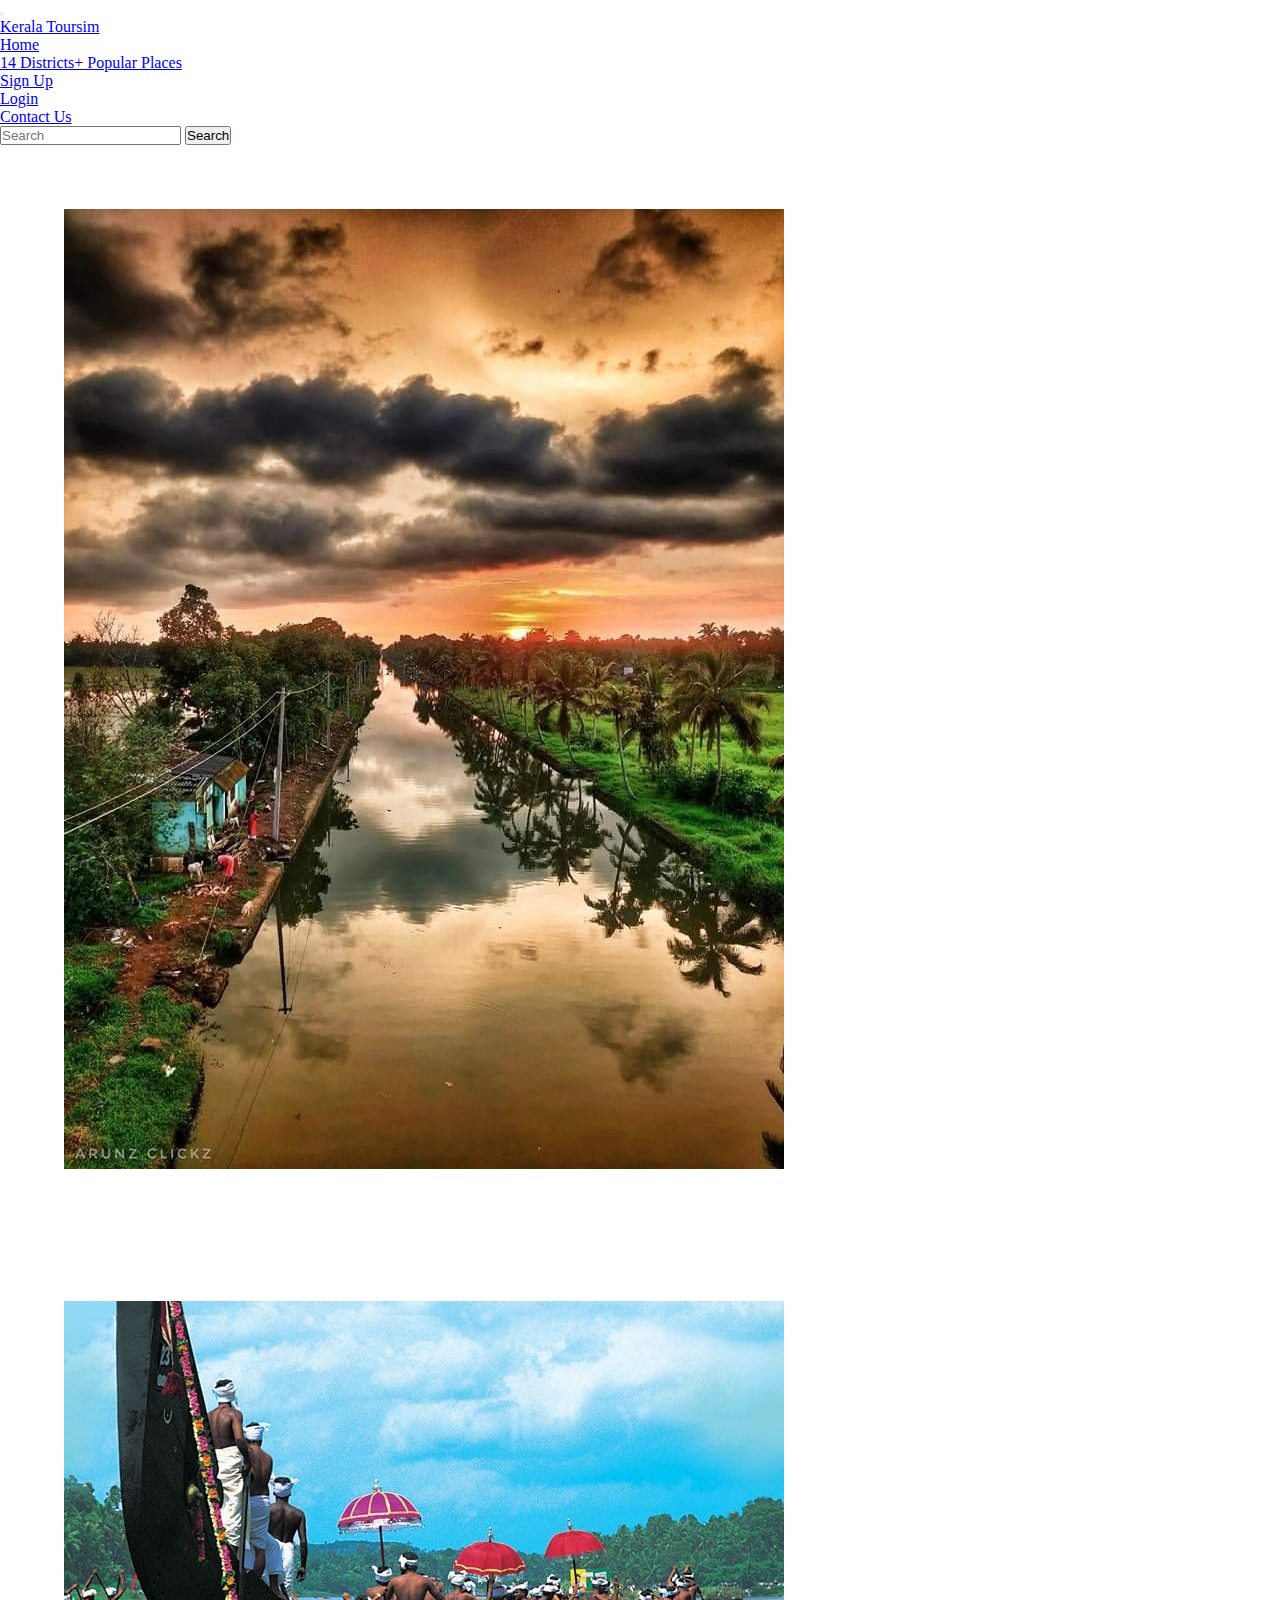
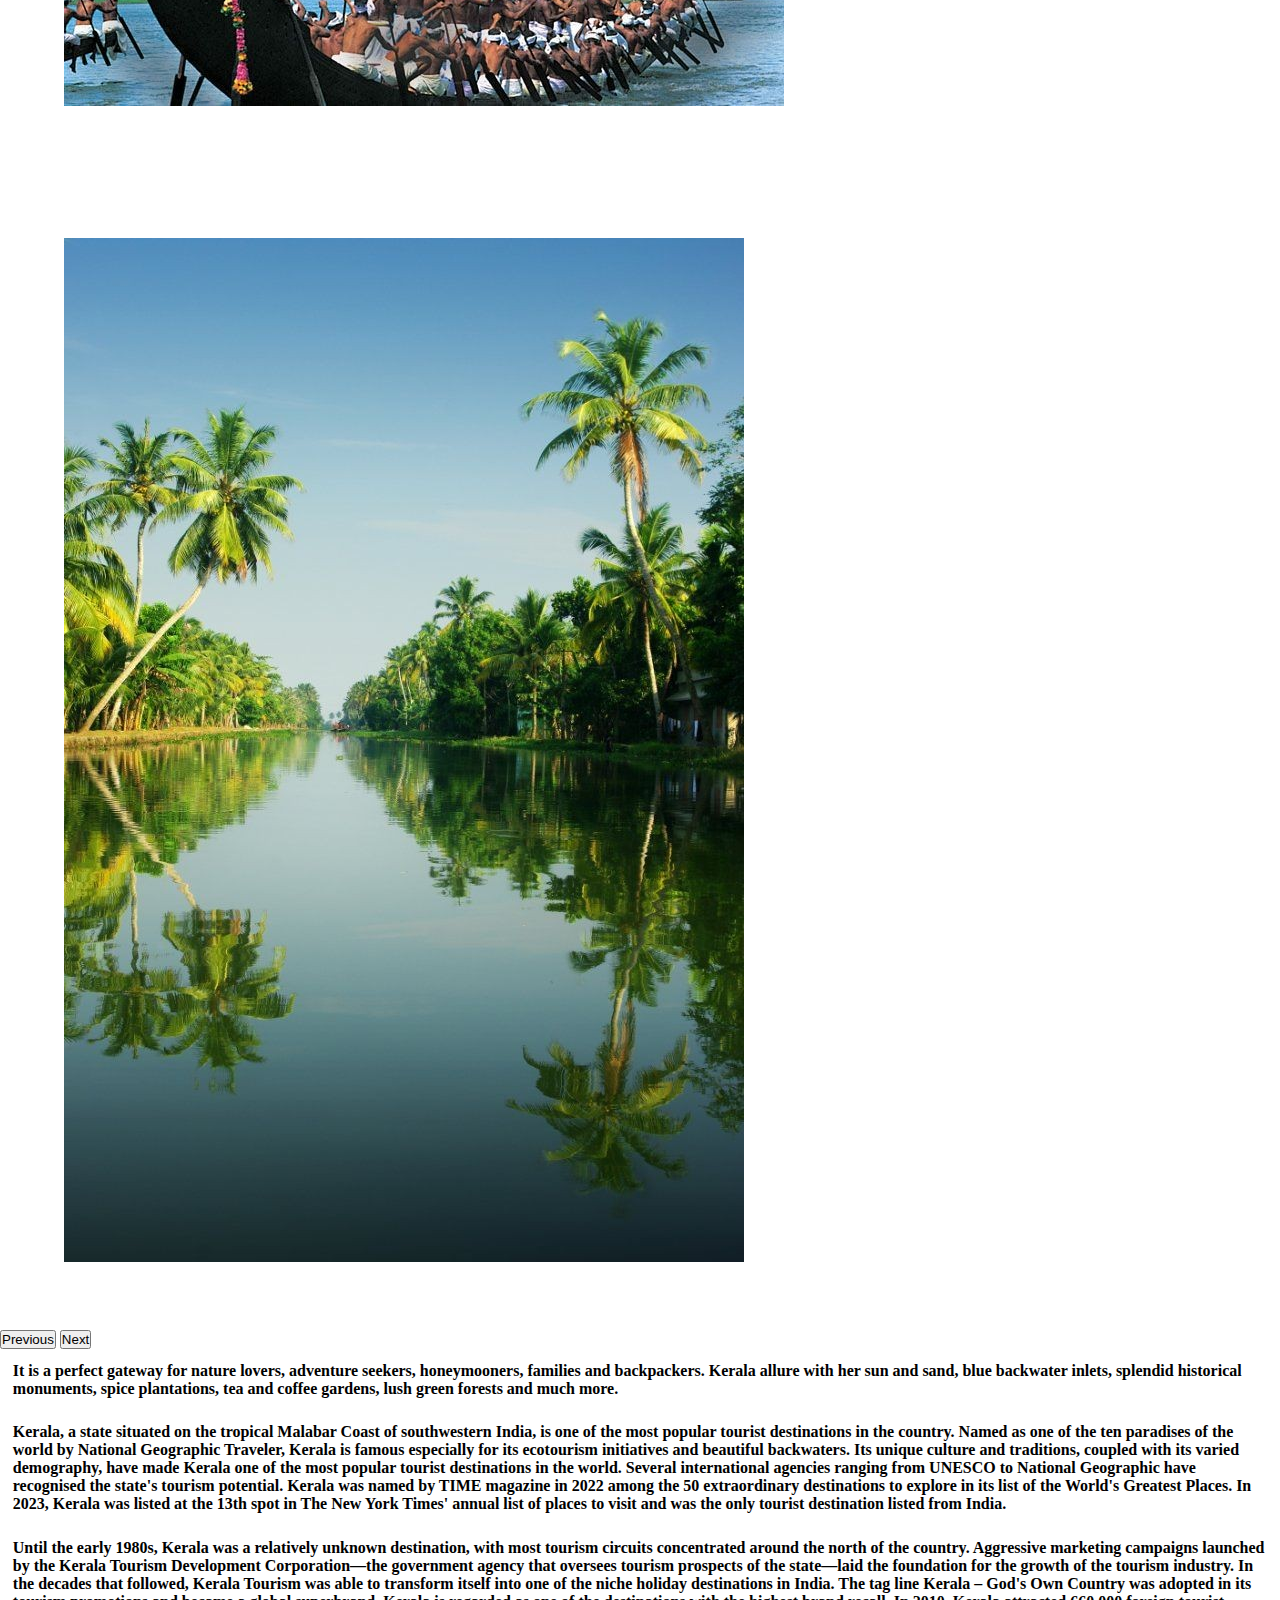
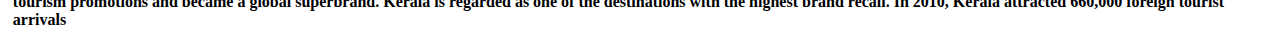
<file: index.html>
<!DOCTYPE html>
<html lang="en">
<head>
    <link rel="stylesheet" href="./style.css">
    <meta charset="UTF-8">
    <meta name="viewport" content="width=device-width, initial-scale=1.0">
    <title>Kerala Tourist Website</title>
    <link href="https://cdn.jsdelivr.net/npm/bootstrap@5.0.2/dist/css/bootstrap.min.css" rel="stylesheet" integrity="sha384-EVSTQN3/azprG1Anm3QDgpJLIm9Nao0Yz1ztcQTwFspd3yD65VohhpuuCOmLASjC" crossorigin="anonymous">

</head>
<body>
    <!-- navbar -->

    <nav class="navbar navbar-expand-lg navbar-light bg-dark navbar-dark">
      <div class="container-fluid">
        <button class="navbar-toggler" type="button" data-bs-toggle="collapse" data-bs-target="#navbarTogglerDemo01" aria-controls="navbarTogglerDemo01" aria-expanded="false" aria-label="Toggle navigation">
          <span class="navbar-toggler-icon"></span>
        </button>
        <div class="collapse navbar-collapse" id="navbarTogglerDemo01">
          <a class="navbar-brand" href="#">Kerala Toursim</a>
          <ul class="navbar-nav me-auto mb-2 mb-lg-0">
            <li class="nav-item">
              <a class="nav-link active" aria-current="page" href="index.html">Home</a>
            </li>
            <li class="nav-item">
              <a class="nav-link" href="places.html">14 Districts+ Popular Places</a>
            </li>
            <li class="nav-item">
              <a class="nav-link" href="sign.html">Sign Up</a>
            </li>
            <li class="nav-item">
              <a class="nav-link" href="login.html">Login</a>
            </li>
            <li class="nav-item">
              <a class="nav-link " href="contact.html">Contact Us</a>
            </li>
          </ul>
          <form class="d-flex">
            <input class="form-control me-2" type="search" placeholder="Search" aria-label="Search">
            <button class="btn btn-outline-success" type="submit">Search</button>
          </form>
        </div>
      </div>
    </nav>
  
     <!-- navbar ending        -->

  <!-- carousel -->
  <div id="carouselExampleInterval" class="carousel slide" data-bs-ride="carousel">
    <div class="carousel-inner">
      <div class="carousel-item active" data-bs-interval="10000">
        <img src="images/bimg.jpg" alt="...">
      </div>
      <div class="carousel-item" data-bs-interval="2000">
        <img src="images/baimg.jpg" class="d-block w-100" alt="...">
      </div>
      <div class="carousel-item">
        <img src="images/bacimg.jpg" class="d-block w-100" alt="...">
      </div>
    </div>
    <button class="carousel-control-prev" type="button" data-bs-target="#carouselExampleInterval" data-bs-slide="prev">
      <span class="carousel-control-prev-icon" aria-hidden="true"></span>
      <span class="visually-hidden">Previous</span>
    </button>
    <button class="carousel-control-next" type="button" data-bs-target="#carouselExampleInterval" data-bs-slide="next">
      <span class="carousel-control-next-icon" aria-hidden="true"></span>
      <span class="visually-hidden">Next</span>
    </button>
  </div>
  <h4>It is a perfect gateway for nature lovers, adventure seekers, honeymooners, families and backpackers. Kerala allure with her sun and sand, blue backwater inlets, splendid historical monuments, spice plantations, tea and coffee gardens, lush green forests and much more.</h4>
   <h4> Kerala, a state situated on the tropical Malabar Coast of southwestern India, is one of the most popular tourist destinations in the country. Named as one of the ten paradises of the world by National Geographic Traveler, Kerala is famous especially for its ecotourism initiatives and beautiful backwaters. Its unique culture and traditions, coupled with its varied demography, have made Kerala one of the most popular tourist destinations in the world. Several international agencies ranging from UNESCO to National Geographic have recognised the state's tourism potential. Kerala was named by TIME magazine in 2022 among the 50 extraordinary destinations to explore in its list of the World's Greatest Places. In 2023, Kerala was listed at the 13th spot in The New York Times' annual list of places to visit and was the only tourist destination listed from India.</h4>
    <h4>Until the early 1980s, Kerala was a relatively unknown destination, with most tourism circuits concentrated around the north of the country. Aggressive marketing campaigns launched by the Kerala Tourism Development Corporation—the government agency that oversees tourism prospects of the state—laid the foundation for the growth of the tourism industry. In the decades that followed, Kerala Tourism was able to transform itself into one of the niche holiday destinations in India. The tag line Kerala – God's Own Country was adopted in its tourism promotions and became a global superbrand. Kerala is regarded as one of the destinations with the highest brand recall. In 2010, Kerala attracted 660,000 foreign tourist arrivals</h2>
  <!-- carousel ending -->


    <script src="https://cdn.jsdelivr.net/npm/@popperjs/core@2.9.2/dist/umd/popper.min.js" integrity="sha384-IQsoLXl5PILFhosVNubq5LC7Qb9DXgDA9i+tQ8Zj3iwWAwPtgFTxbJ8NT4GN1R8p" crossorigin="anonymous"></script>
    <script src="https://cdn.jsdelivr.net/npm/bootstrap@5.0.2/dist/js/bootstrap.min.js" integrity="sha384-cVKIPhGWiC2Al4u+LWgxfKTRIcfu0JTxR+EQDz/bgldoEyl4H0zUF0QKbrJ0EcQF" crossorigin="anonymous"></script>  
</body>
</html>
</file>
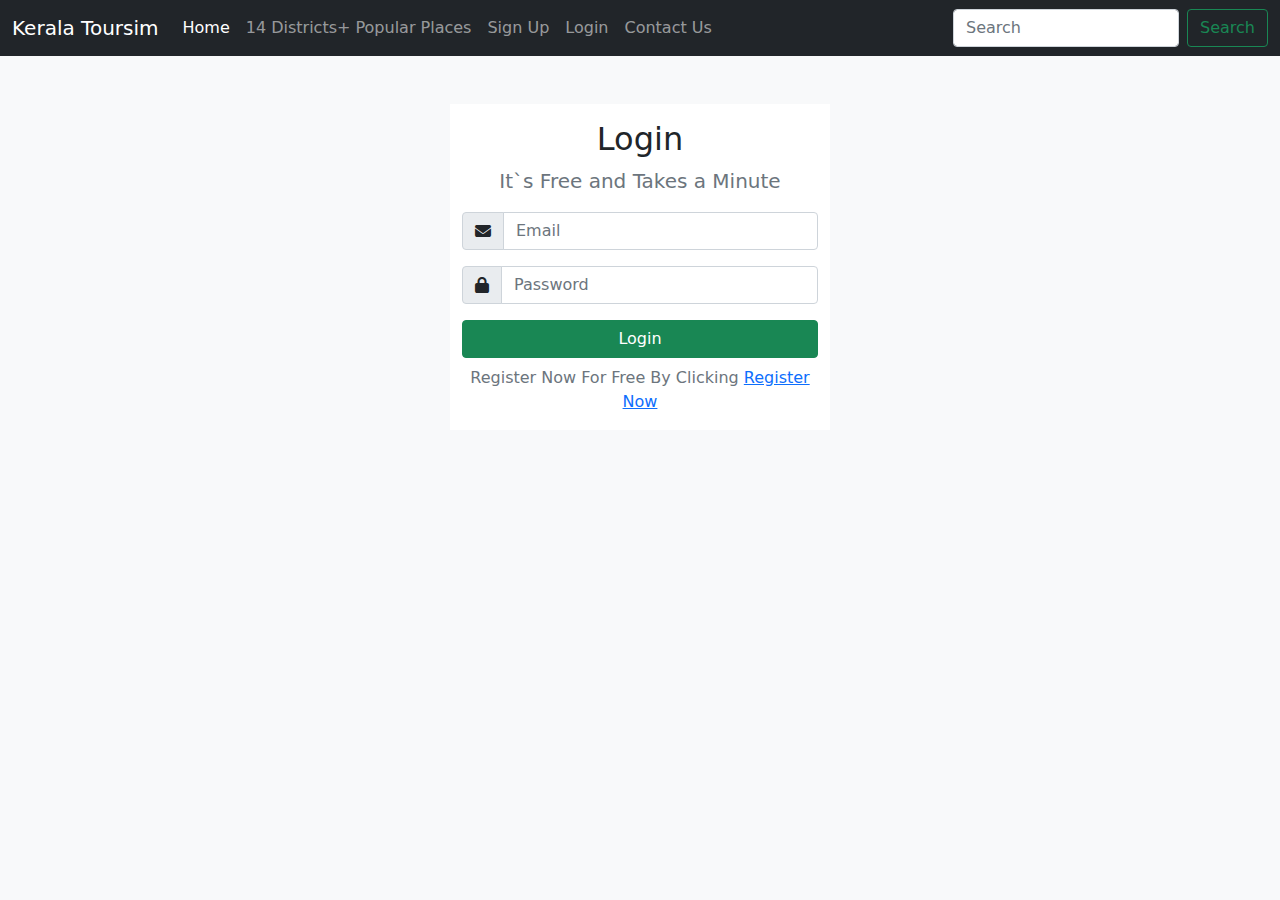
<file: login.html>
<!DOCTYPE html>
<html lang="en">
<head>
    <link rel="stylesheet" href="./style.css">
    <meta charset="UTF-8">
    <meta name="viewport" content="width=device-width, initial-scale=1.0">
    <title>Kerala Tourist Website</title>
    <link href="https://cdn.jsdelivr.net/npm/bootstrap@5.0.2/dist/css/bootstrap.min.css" rel="stylesheet" integrity="sha384-EVSTQN3/azprG1Anm3QDgpJLIm9Nao0Yz1ztcQTwFspd3yD65VohhpuuCOmLASjC" crossorigin="anonymous">
    <link rel="stylesheet" href="css/css/bootstrap.min.css">
    <link rel="stylesheet" href="css/css/all.min.css">
    
</head>
<body class="bg-light">
    <!-- navbar -->

    <nav class="navbar navbar-expand-lg navbar-light bg-dark navbar-dark">
      <div class="container-fluid">
        <button class="navbar-toggler" type="button" data-bs-toggle="collapse" data-bs-target="#navbarTogglerDemo01" aria-controls="navbarTogglerDemo01" aria-expanded="false" aria-label="Toggle navigation">
          <span class="navbar-toggler-icon"></span>
        </button>
        <div class="collapse navbar-collapse" id="navbarTogglerDemo01">
          <a class="navbar-brand" href="#">Kerala Toursim</a>
          <ul class="navbar-nav me-auto mb-2 mb-lg-0">
            <li class="nav-item">
              <a class="nav-link active" aria-current="page" href="index.html">Home</a>
            </li>
            <li class="nav-item">
              <a class="nav-link" href="places.html">14 Districts+ Popular Places</a>
            </li>
            <li class="nav-item">
              <a class="nav-link" href="sign.html">Sign Up</a>
            </li>
            <li class="nav-item">
              <a class="nav-link" href="login.html">Login</a>
            </li>
            <li class="nav-item">
              <a class="nav-link " href="contact.html">Contact Us</a>
            </li>
          </ul>
          <form class="d-flex">
            <input class="form-control me-2" type="search" placeholder="Search" aria-label="Search">
            <button class="btn btn-outline-success" type="submit">Search</button>
          </form>
        </div>
      </div>
    </nav>
  
     <!-- navbar ending        -->


     <!-- sign -->
<div class="container">
<div class="row mt-5">
    <div class="col-lg-4 bg-white m-auto">
        <h2 class="text-center pt-3">Login</h2>
          <p class="text-center text-muted lead">It`s Free and Takes a Minute</p>
          <!-- form start -->
          <form action="#">
            <div class="input-group mb-3">
                <span class="input-group-text"><i class="fa fa-envelope"></i></span>
                <input type="text" class="form-control" placeholder="Email"/>
            </div>
        <div class="input-group mb-3">
          <span class="input-group-text"><i class="fa fa-lock"></i></span>
          <input type="text" class="form-control" placeholder="Password"/>
      </div>
      <div class="d-grid">
        <button type="button" class="btn btn-success">Login</button>
        <p class="text-center text-muted mt-2">Register Now For Free By Clicking <a href="sign.html">Register Now</a></p>
      </div>
      
   
          </form>
          <!-- form ending -->
    </div>
</div>
</div>

    <script src="css/js/bootstrap.bundle.min.js.map"></script>
    <script src="https://cdn.jsdelivr.net/npm/@popperjs/core@2.9.2/dist/umd/popper.min.js" integrity="sha384-IQsoLXl5PILFhosVNubq5LC7Qb9DXgDA9i+tQ8Zj3iwWAwPtgFTxbJ8NT4GN1R8p" crossorigin="anonymous"></script>
    <script src="https://cdn.jsdelivr.net/npm/bootstrap@5.0.2/dist/js/bootstrap.min.js" integrity="sha384-cVKIPhGWiC2Al4u+LWgxfKTRIcfu0JTxR+EQDz/bgldoEyl4H0zUF0QKbrJ0EcQF" crossorigin="anonymous"></script>  
</body>
</html>
</file>
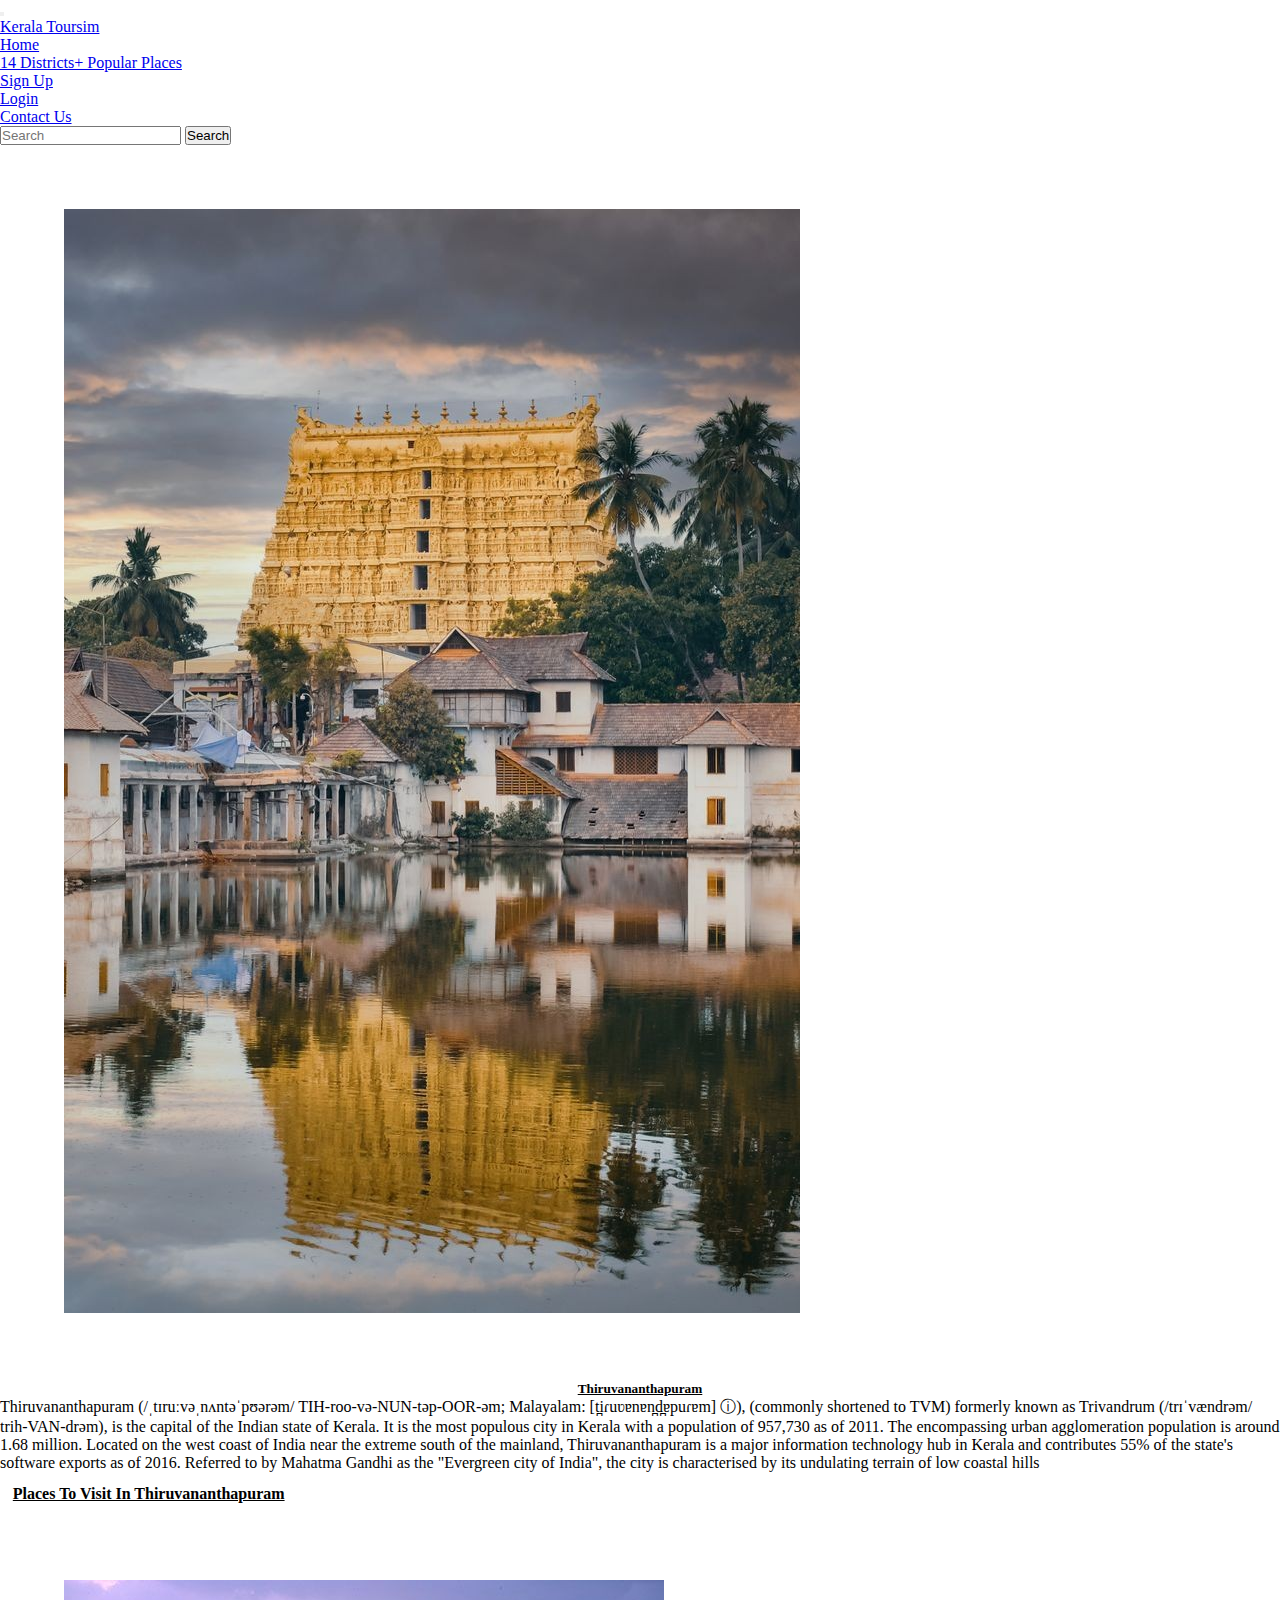
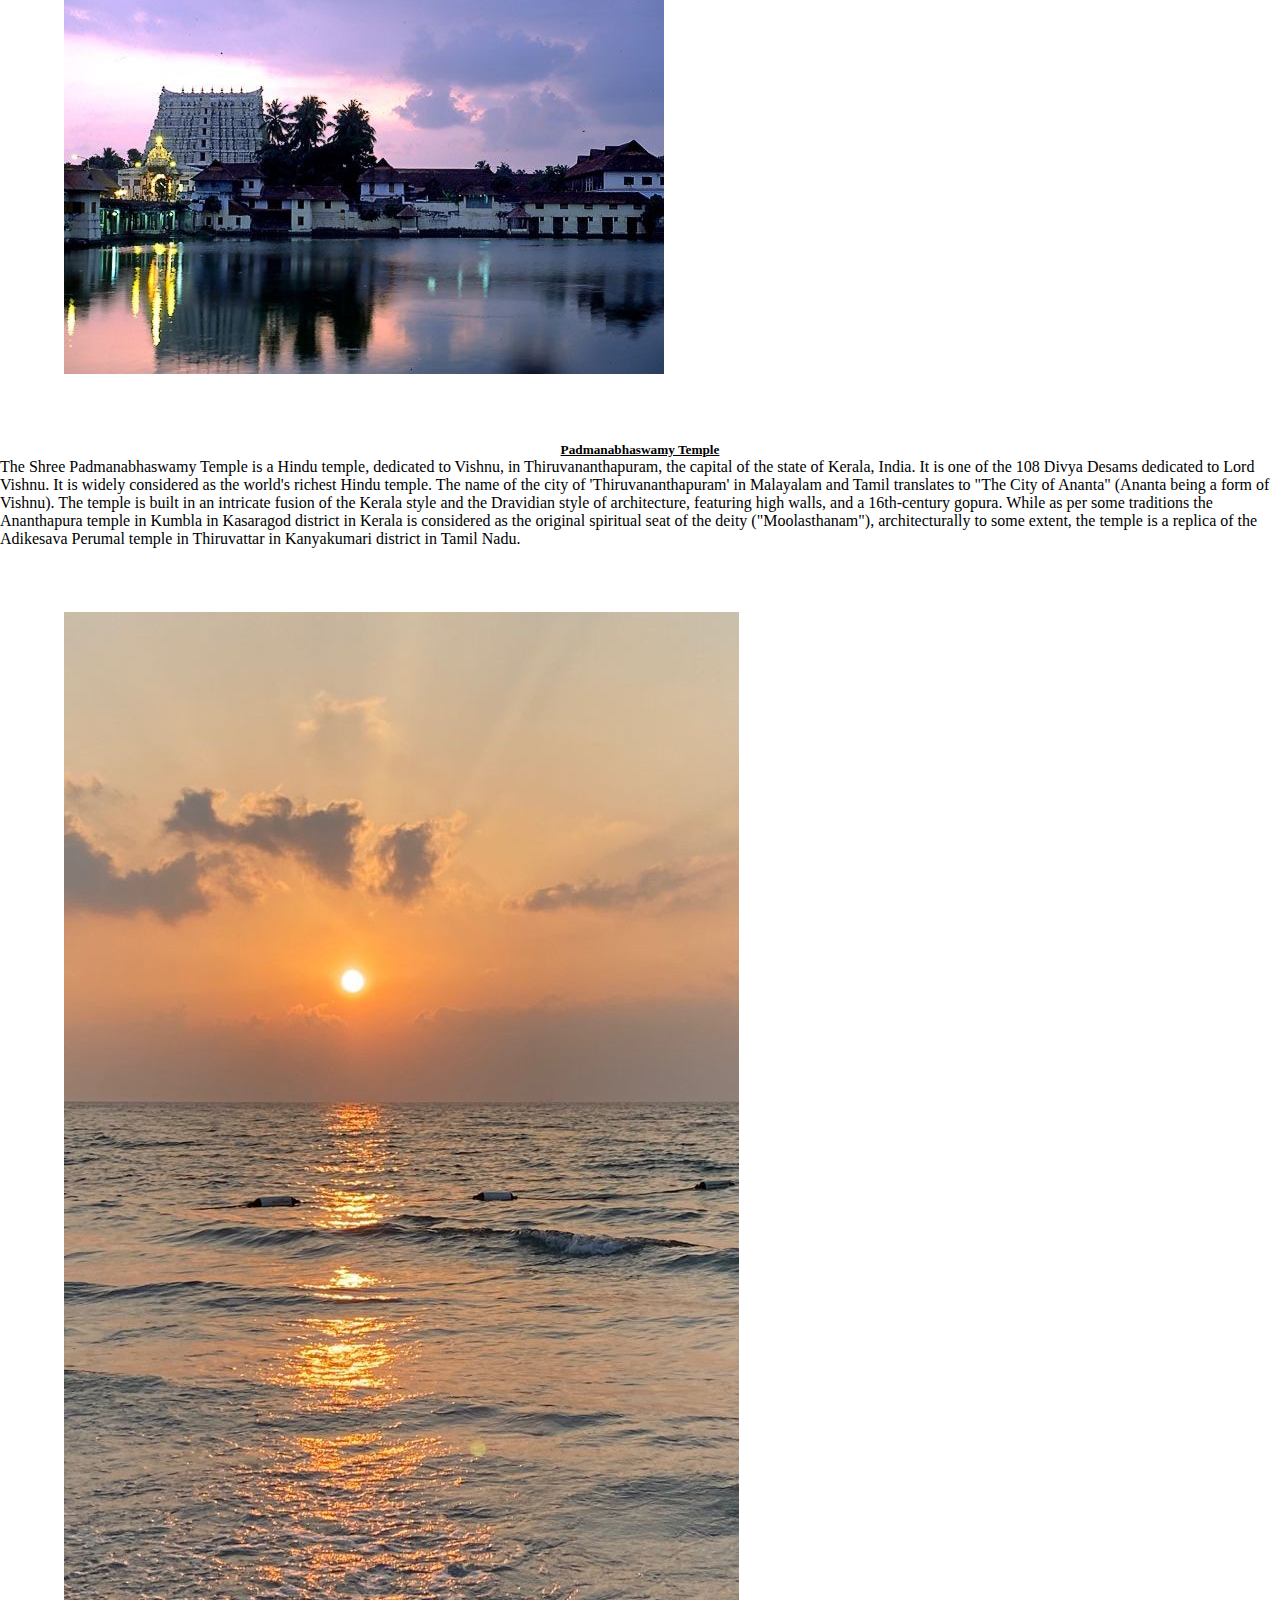
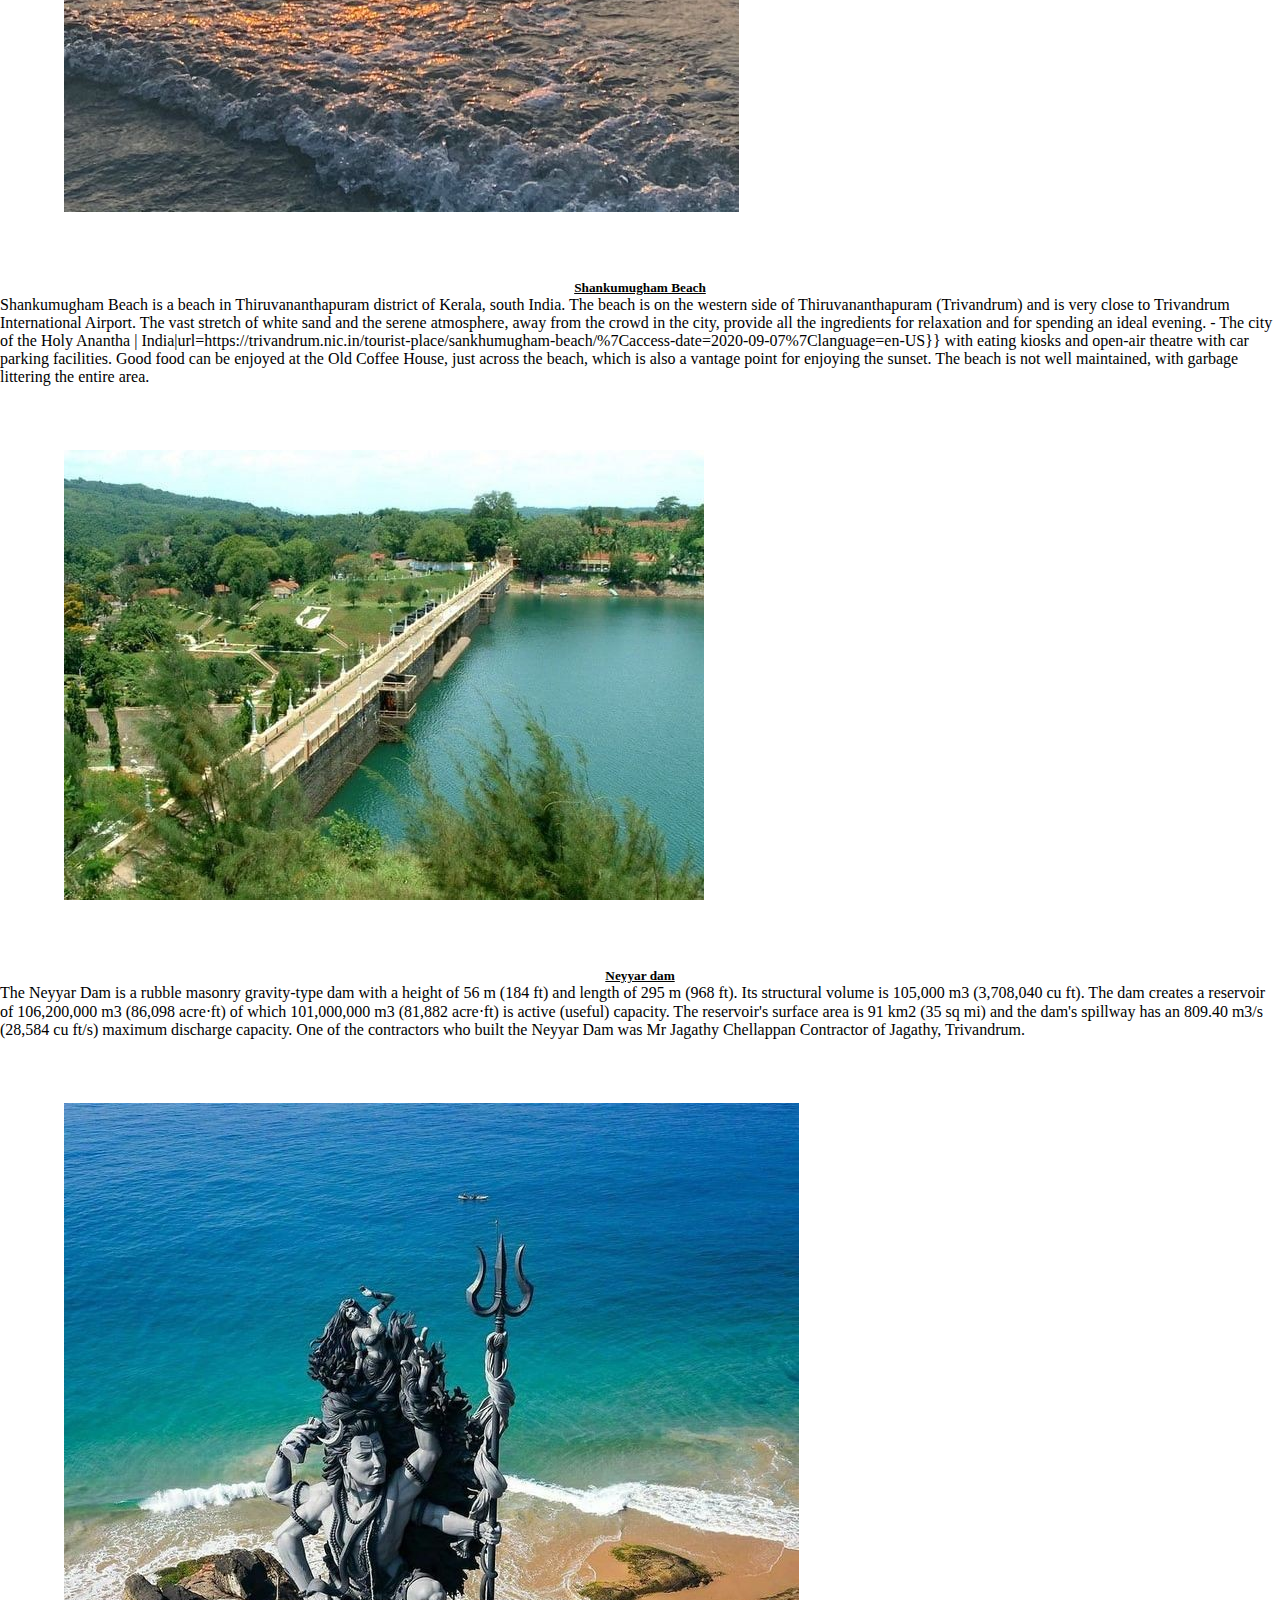
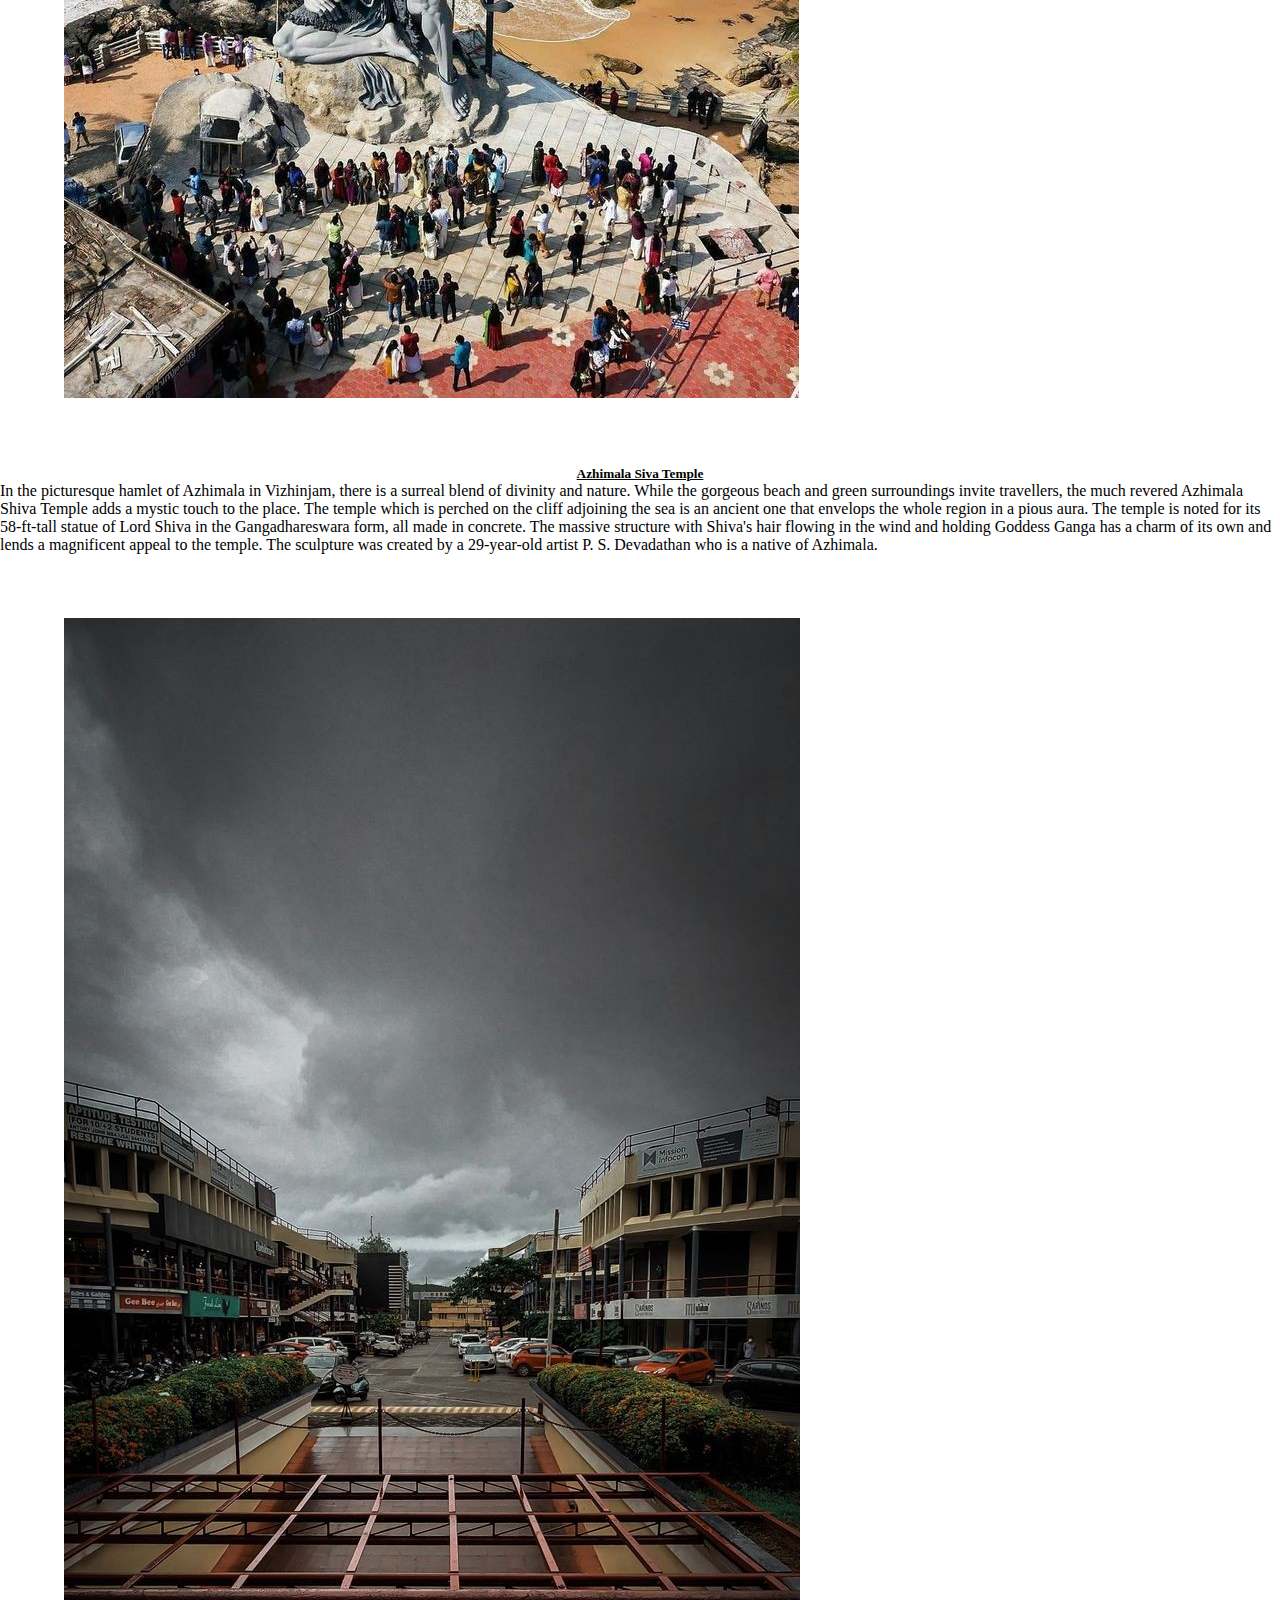
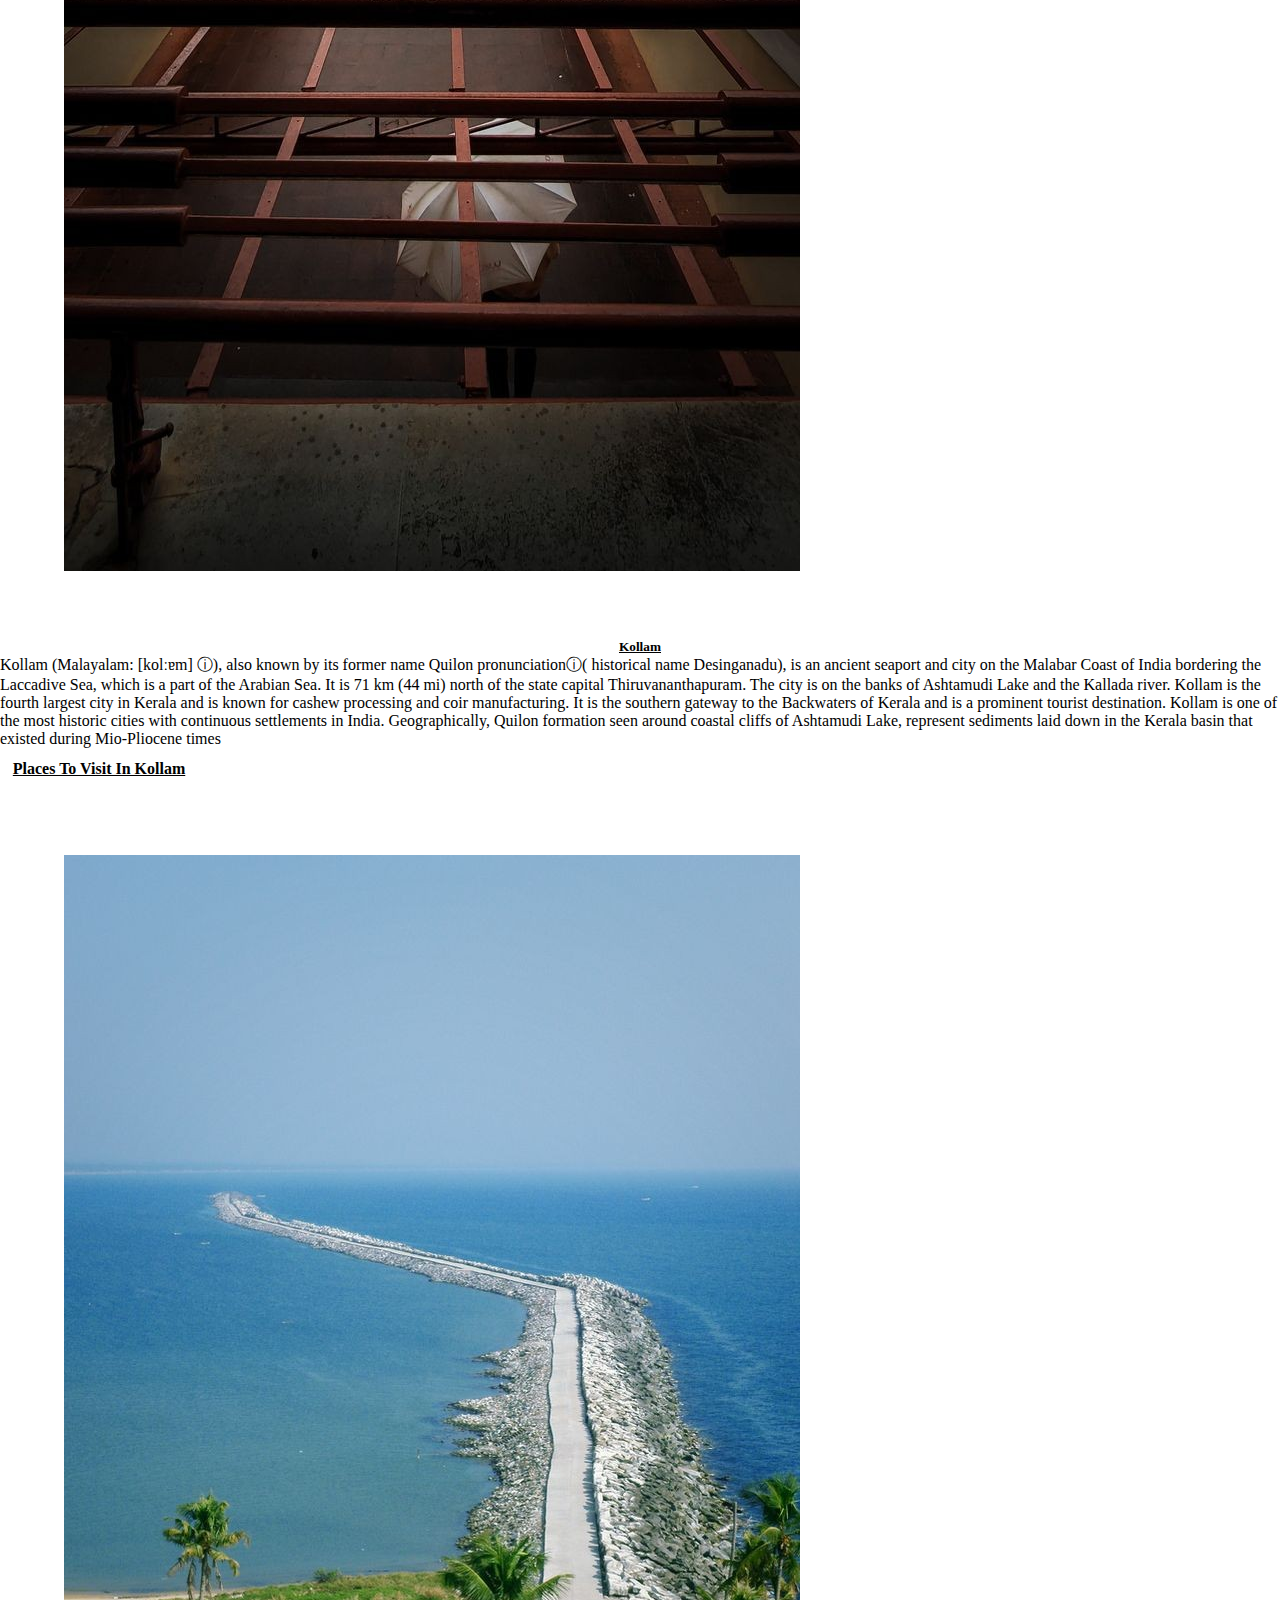
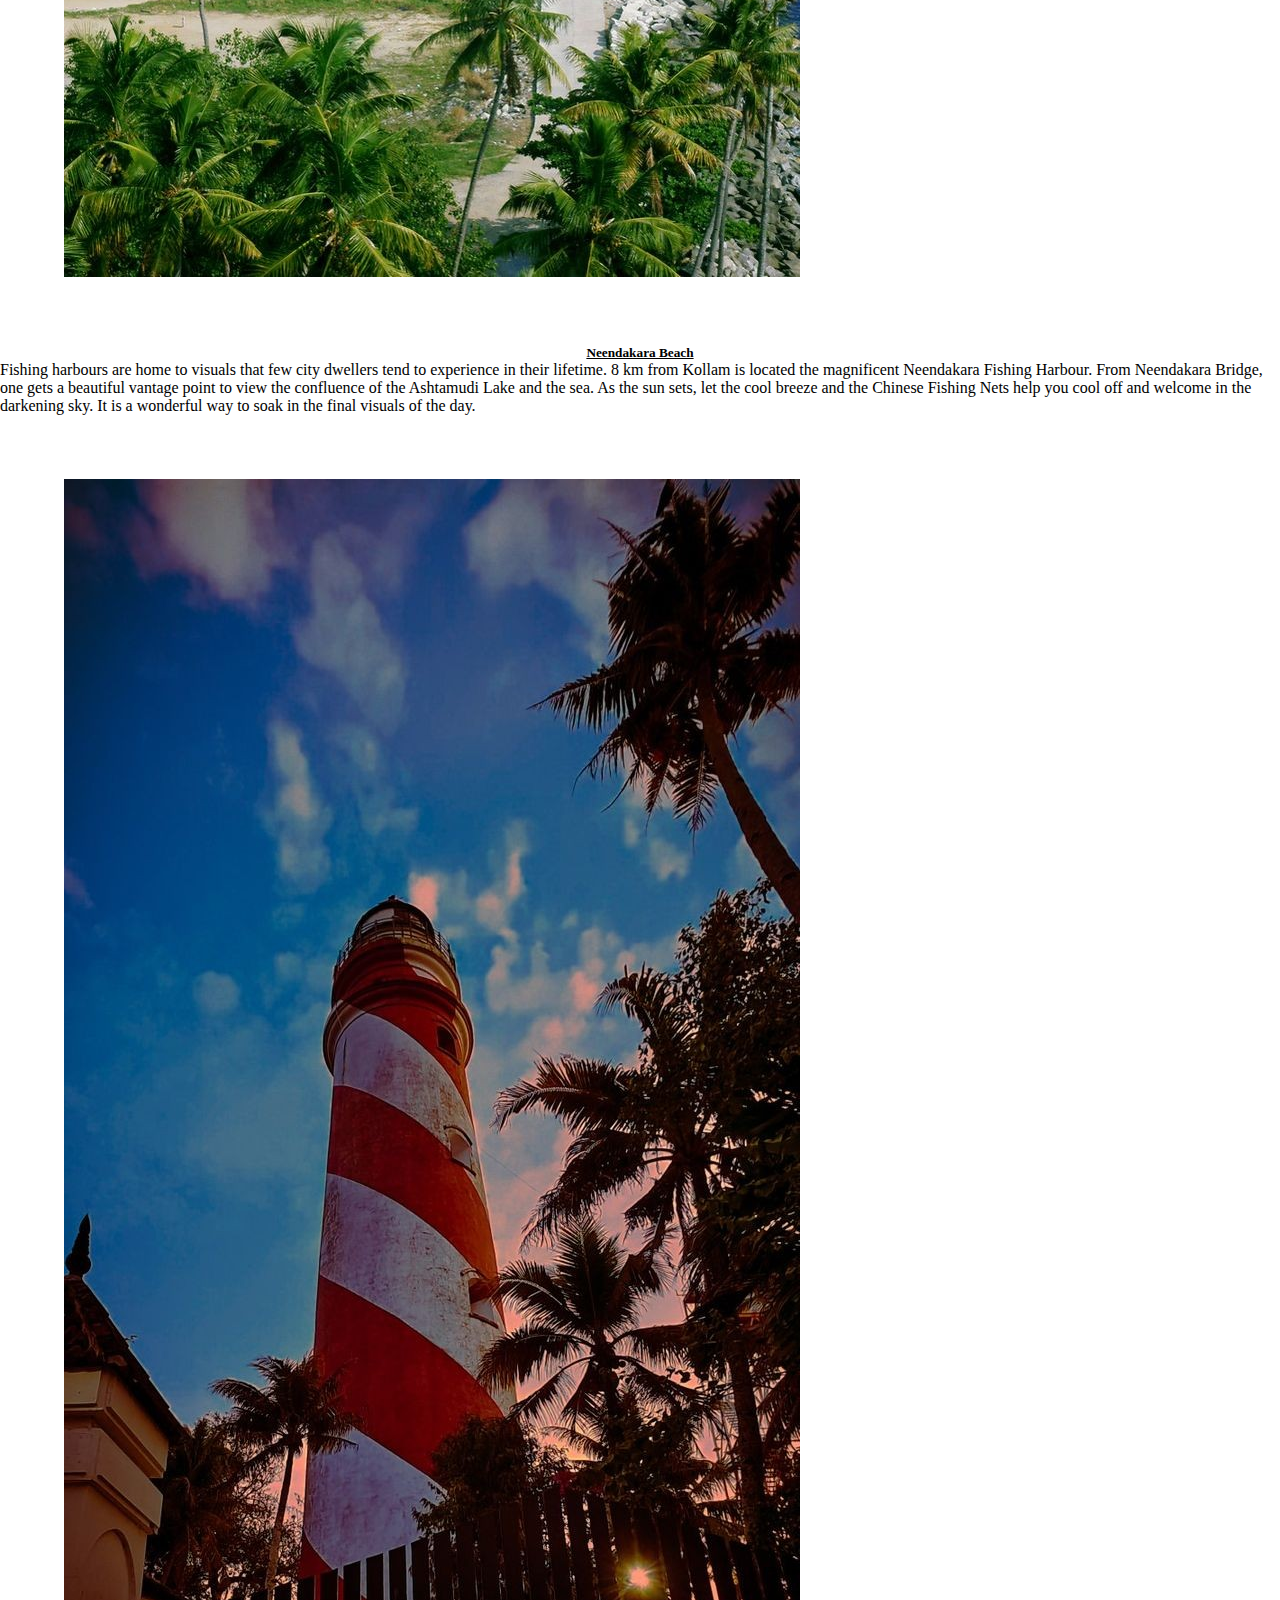
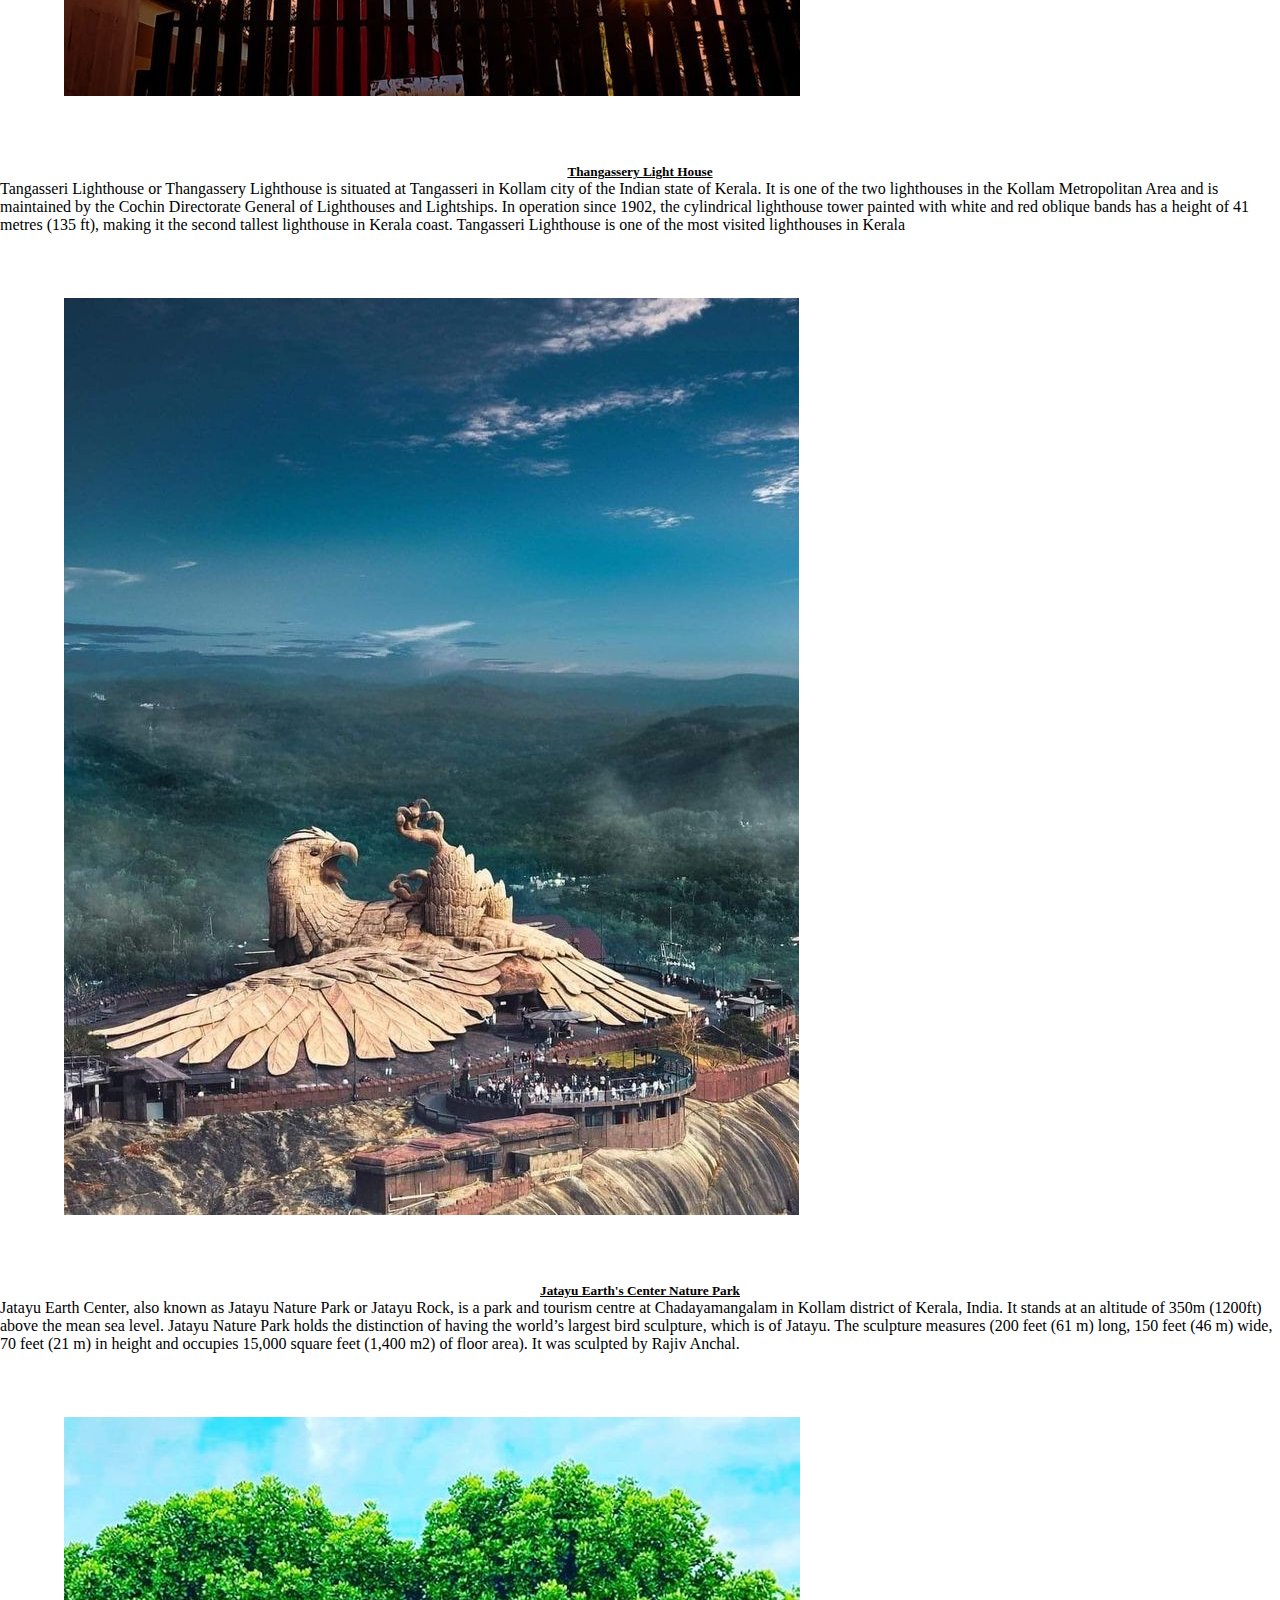
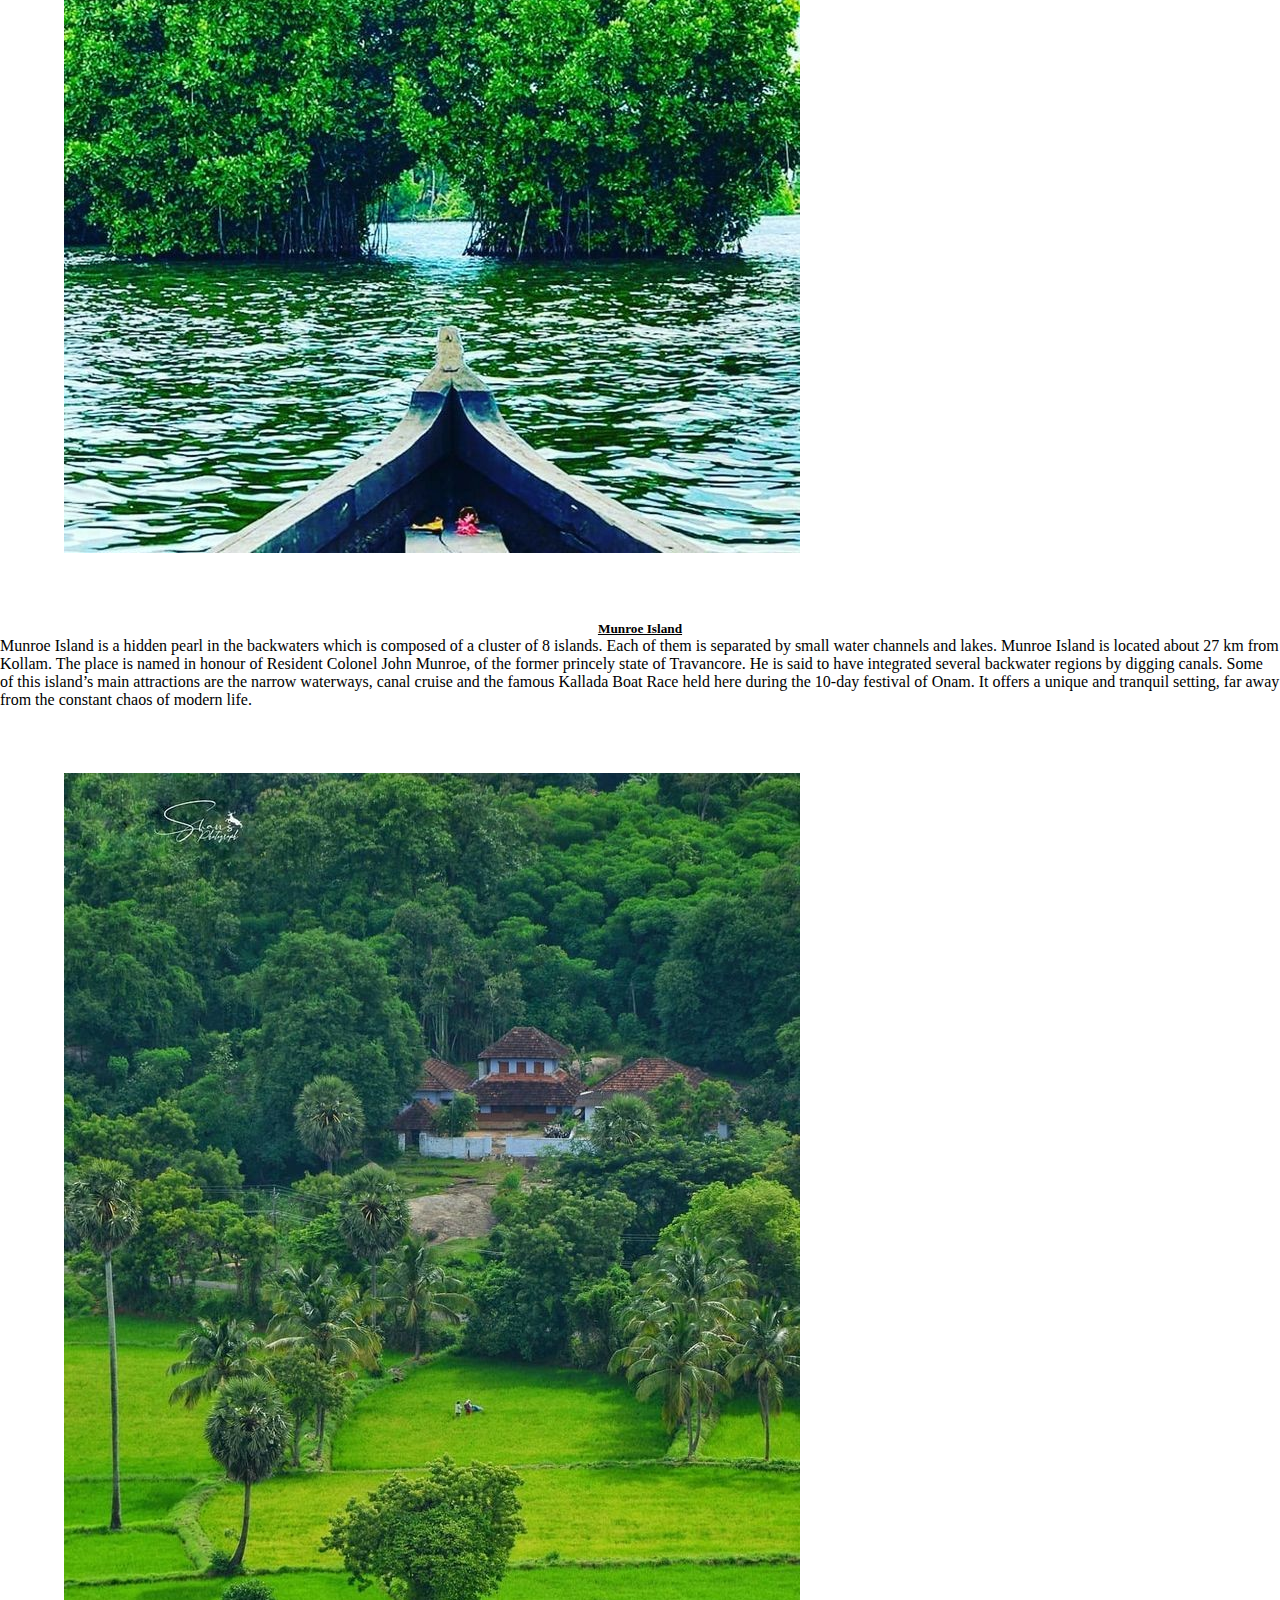
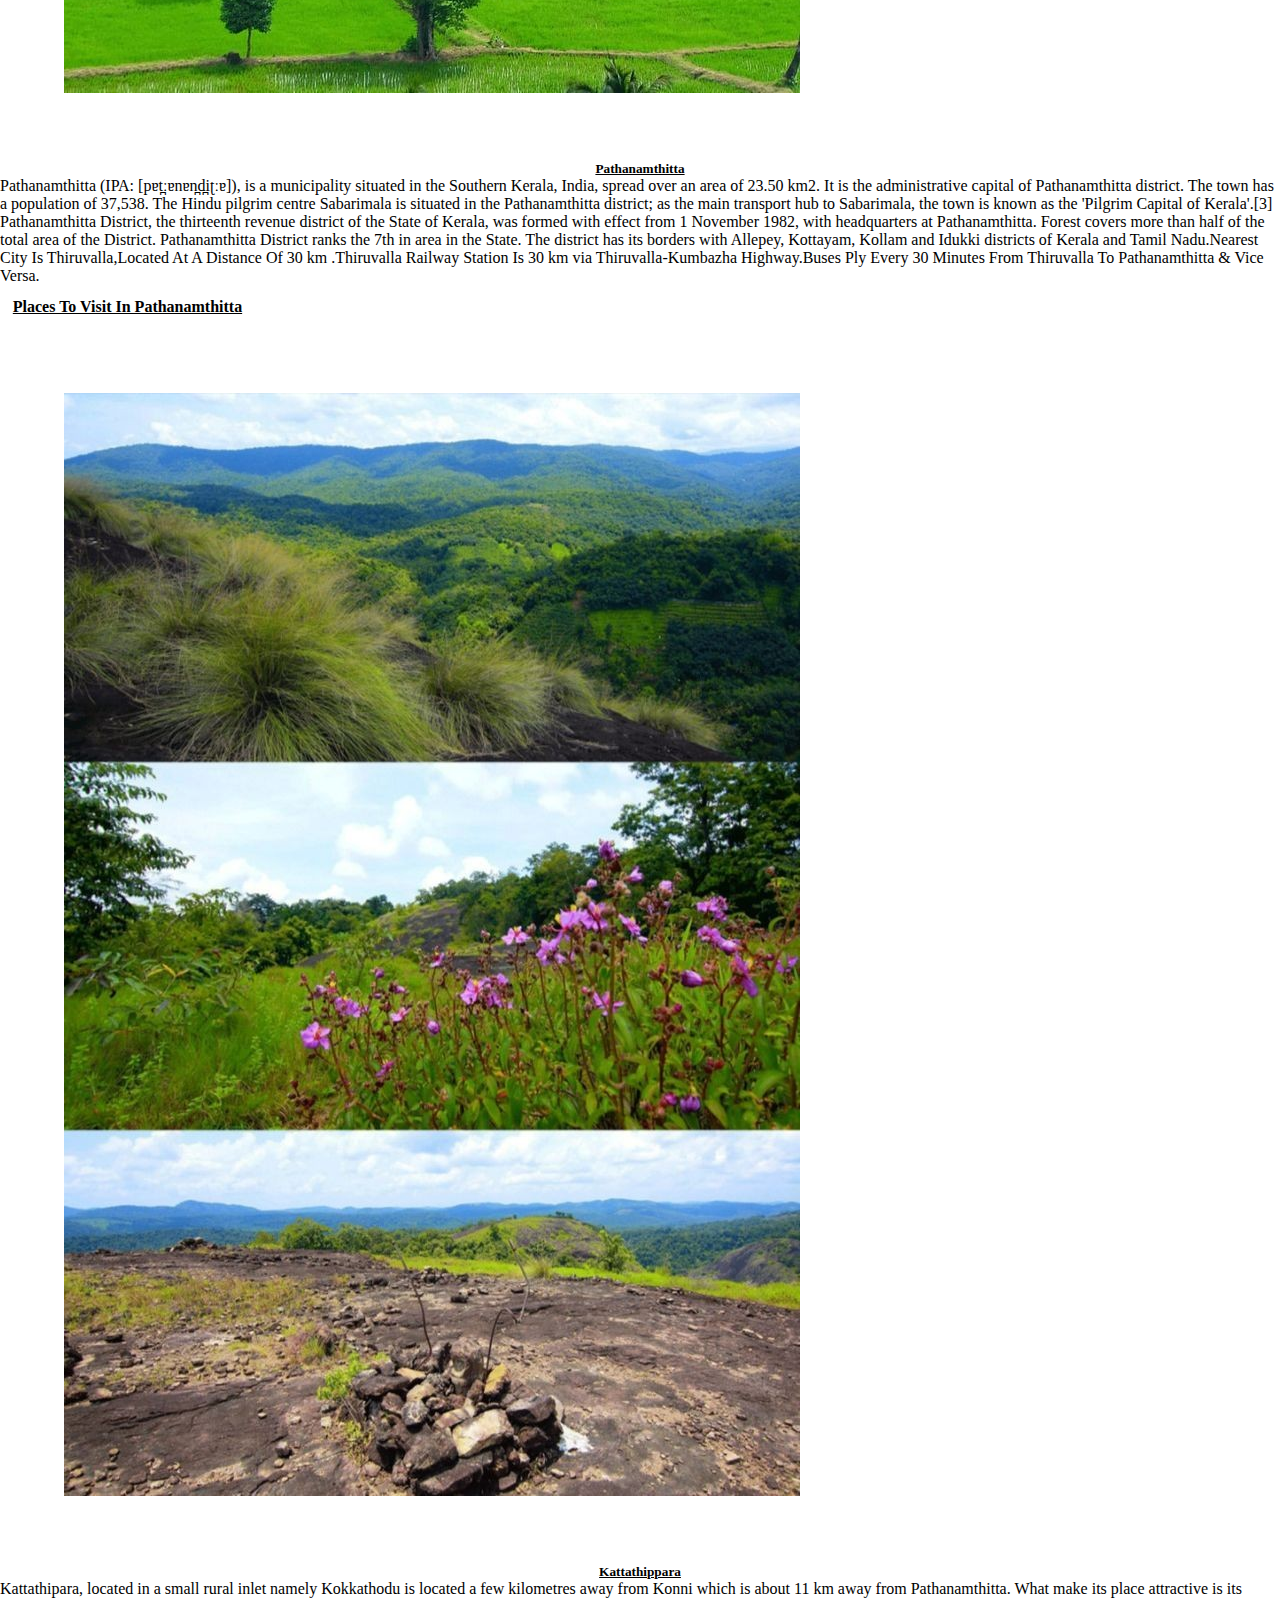
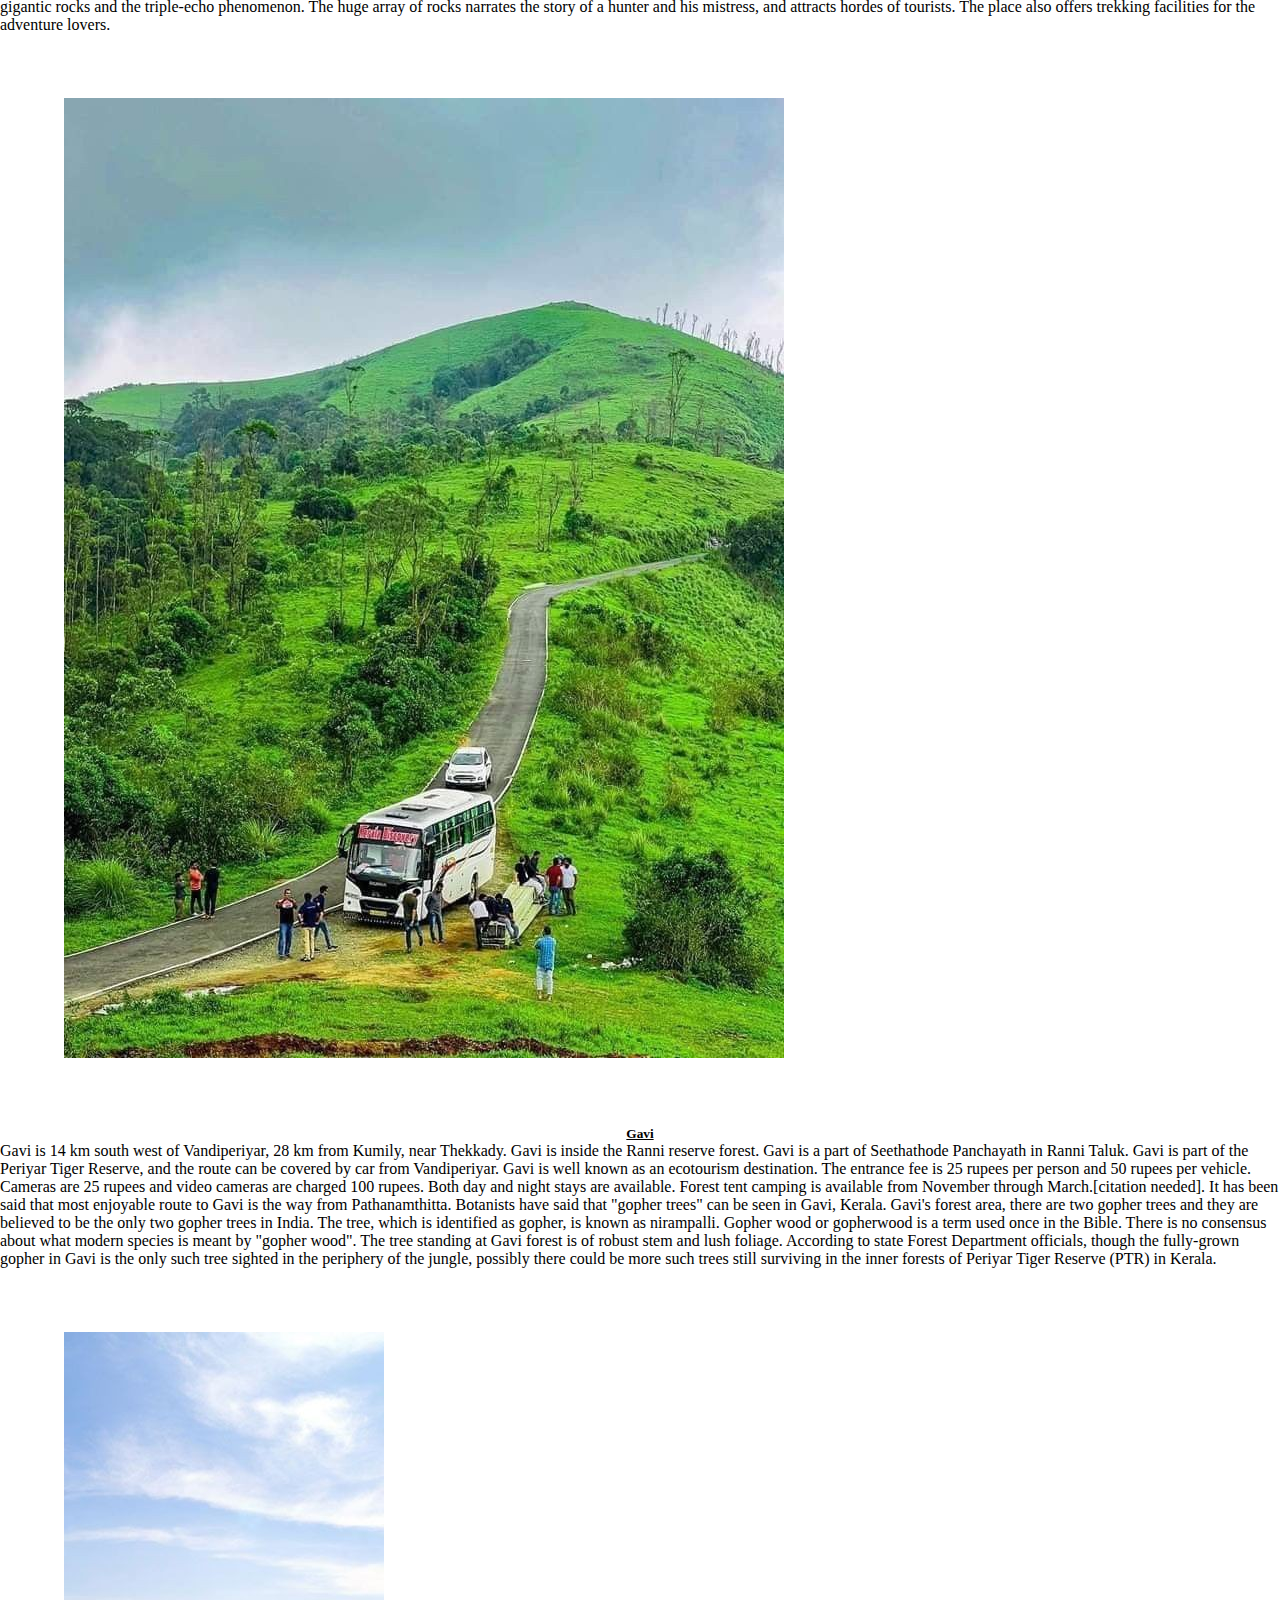
<file: places.html>
<!DOCTYPE html>
<html lang="en">
<head>
    <link rel="stylesheet" href="./style.css">
    <meta charset="UTF-8">
    <meta name="viewport" content="width=device-width, initial-scale=1.0">
    <title>kerala Toursim</title>
    
    <link href="https://cdn.jsdelivr.net/npm/bootstrap@5.0.2/dist/css/bootstrap.min.css" rel="stylesheet" integrity="sha384-EVSTQN3/azprG1Anm3QDgpJLIm9Nao0Yz1ztcQTwFspd3yD65VohhpuuCOmLASjC" crossorigin="anonymous">
</head>
<body>
     <!-- navbar -->

  <nav class="navbar navbar-expand-lg navbar-light bg-dark navbar-dark">
    <div class="container-fluid">
      <button class="navbar-toggler" type="button" data-bs-toggle="collapse" data-bs-target="#navbarTogglerDemo01" aria-controls="navbarTogglerDemo01" aria-expanded="false" aria-label="Toggle navigation">
        <span class="navbar-toggler-icon"></span>
      </button>
      <div class="collapse navbar-collapse" id="navbarTogglerDemo01">
        <a class="navbar-brand" href="#">Kerala Toursim</a>
        <ul class="navbar-nav me-auto mb-2 mb-lg-0">
          <li class="nav-item">
            <a class="nav-link active" aria-current="page" href="index.html">Home</a>
          </li>
          <li class="nav-item">
            <a class="nav-link" href="places.html">14 Districts+ Popular Places</a>
          </li>
          <li class="nav-item">
            <a class="nav-link" href="sign.html">Sign Up</a>
          </li>
          <li class="nav-item">
            <a class="nav-link" href="login.html">Login</a>
          </li>
          <li class="nav-item">
            <a class="nav-link " href="contact.html">Contact Us</a>
          </li>
        </ul>
        <form class="d-flex">
          <input class="form-control me-2" type="search" placeholder="Search" aria-label="Search">
          <button class="btn btn-outline-success" type="submit">Search</button>
        </form>
      </div>
    </div>
  </nav>

   <!-- navbar ending        -->
   
  <!-- card  -->
  <div class="row row-cols-1 row-cols-md-3 g-4">
    <div class="col">
      <div class="card">
        <img src="images/timg.jpg" class="card-img-top" alt="...">
        <div class="card-body">
          <h5 class="card-title"><u>Thiruvananthapuram</u>
            </h5>
          <p class="card-text">Thiruvananthapuram (/ˌtɪruːvəˌnʌntəˈpʊərəm/ TIH-roo-və-NUN-təp-OOR-əm; Malayalam: [t̪iɾuʋɐnɐn̪d̪ɐpuɾɐm] ⓘ), (commonly shortened to TVM) formerly known as Trivandrum (/trɪˈvændrəm/ trih-VAN-drəm), is the capital of the Indian state of Kerala. It is the most populous city in Kerala with a population of 957,730 as of 2011. The encompassing urban agglomeration population is around 1.68 million. Located on the west coast of India near the extreme south of the mainland, Thiruvananthapuram is a major information technology hub in Kerala and contributes 55% of the state's software exports as of 2016. Referred to by Mahatma Gandhi as the "Evergreen city of India", the city is characterised by its undulating terrain of low coastal hills</p>
          <h4><u>Places To Visit In Thiruvananthapuram</u></h4>
          <div class="col">
            <div class="card">
              <img src="images/teimg.jpg" class="card-img-top" alt="...">
              <div class="card-body">
                <h5 class="card-title"><u>Padmanabhaswamy Temple</u></h5>
                <p class="card-text">The Shree Padmanabhaswamy Temple is a Hindu temple, dedicated to Vishnu, in Thiruvananthapuram, the capital of the state of Kerala, India. It is one of the 108 Divya Desams dedicated to Lord Vishnu. It is widely considered as the world's richest Hindu temple. The name of the city of 'Thiruvananthapuram' in Malayalam and Tamil translates to "The City of Ananta" (Ananta being a form of Vishnu). The temple is built in an intricate fusion of the Kerala style and the Dravidian style of architecture, featuring high walls, and a 16th-century gopura. While as per some traditions the Ananthapura temple in Kumbla in Kasaragod district in Kerala is considered as the original spiritual seat of the deity ("Moolasthanam"), architecturally to some extent, the temple is a replica of the Adikesava Perumal temple in Thiruvattar in Kanyakumari district in Tamil Nadu.</p>
              </div>
            </div>
          </div>
          <div class="col">
            <div class="card">
              <img src="images/beimg.jpg" class="card-img-top" alt="...">
              <div class="card-body">
                <h5 class="card-title"><u>Shankumugham Beach</u></h5>
                <p class="card-text">Shankumugham Beach is a beach in Thiruvananthapuram district of Kerala, south India. The beach is on the western side of Thiruvananthapuram (Trivandrum) and is very close to Trivandrum International Airport.

                  The vast stretch of white sand and the serene atmosphere, away from the crowd in the city, provide all the ingredients for relaxation and for spending an ideal evening. - The city of the Holy Anantha | India|url=https://trivandrum.nic.in/tourist-place/sankhumugham-beach/%7Caccess-date=2020-09-07%7Clanguage=en-US}}</ref> with eating kiosks and open-air theatre with car parking facilities. Good food can be enjoyed at the Old Coffee House, just across the beach, which is also a vantage point for enjoying the sunset. The beach is not well maintained, with garbage littering the entire area.</p>
              </div>
            </div>
          </div>
          <div class="col">
            <div class="card">
              <img src="images/nimg.jpg" class="card-img-top" alt="...">
              <div class="card-body">
                <h5 class="card-title"><u>Neyyar dam </u></h5>
                <p class="card-text">The Neyyar Dam is a rubble masonry gravity-type dam with a height of 56 m (184 ft) and length of 295 m (968 ft). Its structural volume is 105,000 m3 (3,708,040 cu ft). The dam creates a reservoir of 106,200,000 m3 (86,098 acre⋅ft) of which 101,000,000 m3 (81,882 acre⋅ft) is active (useful) capacity. The reservoir's surface area is 91 km2 (35 sq mi) and the dam's spillway has an 809.40 m3/s (28,584 cu ft/s) maximum discharge capacity. One of the contractors who built the Neyyar Dam was Mr Jagathy Chellappan Contractor of Jagathy, Trivandrum.</p>
              </div>
            </div>
          </div>
          <div class="col">
            <div class="card">
              <img src="images/aimg.jpg" class="card-img-top" alt="...">
              <div class="card-body">
                <h5 class="card-title"><u>Azhimala Siva Temple</u></h5>
                <p class="card-text">
                  In the picturesque hamlet of Azhimala in Vizhinjam, there is a surreal blend of divinity and nature. While the gorgeous beach and green surroundings invite travellers, the much revered Azhimala Shiva Temple adds a mystic touch to the place. The temple which is perched on the cliff adjoining the sea is an ancient one that envelops the whole region in a pious aura. The temple is noted for its 58-ft-tall statue of Lord Shiva in the Gangadhareswara form, all made in concrete. The massive structure with Shiva's hair flowing in the wind and holding Goddess Ganga has a charm of its own and lends a magnificent appeal to the temple. The sculpture was created by a 29-year-old artist P. S. Devadathan who is a native of Azhimala.</p>
              </div>
            </div>
          </div>
        </div>
          <div class="row row-cols-1 row-cols-md-2 g-4">
          
          
         
        </div>
      </div>
    </div>
    <div class="col">
      <div class="card">
        <img src="images/kimg.jpg" class="card-img-top" alt="...">
        <div class="card-body">
          <h5 class="card-title"><u>Kollam</u></h5>
          <p class="card-text">Kollam (Malayalam: [kolːɐm] ⓘ), also known by its former name Quilon pronunciationⓘ( historical name Desinganadu), is an ancient seaport and city on the Malabar Coast of India bordering the Laccadive Sea, which is a part of the Arabian Sea. It is 71 km (44 mi) north of the state capital Thiruvananthapuram. The city is on the banks of Ashtamudi Lake and the Kallada river. Kollam is the fourth largest city in Kerala and is known for cashew processing and coir manufacturing. It is the southern gateway to the Backwaters of Kerala and is a prominent tourist destination. Kollam is one of the most historic cities with continuous settlements in India. Geographically, Quilon formation seen around coastal cliffs of Ashtamudi Lake, represent sediments laid down in the Kerala basin that existed during Mio-Pliocene times</p>
          <h4><u>Places To Visit In Kollam</u></h4>
          <div class="col">
            <div class="card">
              <img src="images/kfhimg.jpg" class="card-img-top" alt="...">
              <div class="card-body">
                <h5 class="card-title"><u>Neendakara Beach</u></h5>
                <p class="card-text">
                  Fishing harbours are home to visuals that few city dwellers tend to experience in their lifetime. 8 km from Kollam is located the magnificent Neendakara Fishing Harbour. From Neendakara Bridge, one gets a beautiful vantage point to view the confluence of the Ashtamudi Lake and the sea. As the sun sets, let the cool breeze and the Chinese Fishing Nets help you cool off and welcome in the darkening sky. It is a wonderful way to soak in the final visuals of the day.</p>
              </div>
            </div>
          </div>
          <div class="col">
            <div class="card">
              <img src="images/klhimg.jpg" class="card-img-top" alt="...">
              <div class="card-body">
                <h5 class="card-title"><u>Thangassery Light House</u></h5>
                <p class="card-text">Tangasseri Lighthouse or Thangassery Lighthouse is situated at Tangasseri in Kollam city of the Indian state of Kerala. It is one of the two lighthouses in the Kollam Metropolitan Area and is maintained by the Cochin Directorate General of Lighthouses and Lightships. In operation since 1902, the cylindrical lighthouse tower painted with white and red oblique bands has a height of 41 metres (135 ft), making it the second tallest lighthouse in Kerala coast. Tangasseri Lighthouse is one of the most visited lighthouses in Kerala</p>
              </div>
            </div>
          </div>
          <div class="col">
            <div class="card">
              <img src="images/kvimg.jpg" class="card-img-top" alt="...">
              <div class="card-body">
                <h5 class="card-title"><u>Jatayu Earth's Center Nature Park</u></h5>
                <p class="card-text">Jatayu Earth Center, also known as Jatayu Nature Park or Jatayu Rock, is a park and tourism centre at Chadayamangalam in Kollam district of Kerala, India. It stands at an altitude of 350m (1200ft) above the mean sea level. Jatayu Nature Park holds the distinction of having the world’s largest bird sculpture, which is of Jatayu.

                  The sculpture measures (200 feet (61 m) long, 150 feet (46 m) wide, 70 feet (21 m) in height and occupies 15,000 square feet (1,400 m2) of floor area). It was sculpted by Rajiv Anchal.</p>
              </div>
            </div>
          </div>
          <div class="col">
            <div class="card">
              <img src="images/kmiimg.jpg" class="card-img-top" alt="...">
              <div class="card-body">
                <h5 class="card-title"><u>Munroe Island</u></h5>
                <p class="card-text">Munroe Island is a hidden pearl in the backwaters which is composed of a cluster of 8 islands. Each of them is separated by small water channels and lakes. Munroe Island is located about 27 km from Kollam.

                  The place is named in honour of Resident Colonel John Munroe, of the former princely state of Travancore. He is said to have integrated several backwater regions by digging canals. Some of this island’s main attractions are the narrow waterways, canal cruise and the famous Kallada Boat Race held here during the 10-day festival of Onam. It offers a unique and tranquil setting, far away from the constant chaos of modern life.</p>
              </div>
            </div>
          </div>
        </div>
      </div>
    </div>
    <div class="col">
      <div class="card">
        <img src="images/pimg.jpg" class="card-img-top" alt="...">
        <div class="card-body">
          <h5 class="card-title"><u>Pathanamthitta</u></h5>
          <p class="card-text">Pathanamthitta (IPA: [pɐt̪ːɐnɐn̪d̪iʈːɐ]), is a municipality situated in the Southern Kerala, India, spread over an area of 23.50 km2. It is the administrative capital of Pathanamthitta district. The town has a population of 37,538. The Hindu pilgrim centre Sabarimala is situated in the Pathanamthitta district; as the main transport hub to Sabarimala, the town is known as the 'Pilgrim Capital of Kerala'.[3] Pathanamthitta District, the thirteenth revenue district of the State of Kerala, was formed with effect from 1 November 1982, with headquarters at Pathanamthitta. Forest covers more than half of the total area of the District. Pathanamthitta District ranks the 7th in area in the State. The district has its borders with Allepey, Kottayam, Kollam and Idukki districts of Kerala and Tamil Nadu.Nearest City Is Thiruvalla,Located At A Distance Of 30 km .Thiruvalla Railway Station Is 30 km via Thiruvalla-Kumbazha Highway.Buses Ply Every 30 Minutes From Thiruvalla To Pathanamthitta & Vice Versa.</p>
          <h4><u>Places To Visit In Pathanamthitta</u> </h4>
          <div class="col">
            <div class="card">
              <img src="images/pkaimg.jpg" class="card-img-top" alt="...">
              <div class="card-body">
                <h5 class="card-title"><u>Kattathippara</u></h5>
                <p class="card-text">Kattathipara, located in a small rural inlet namely Kokkathodu is located a few kilometres away from Konni which is about 11 km away from Pathanamthitta.
                  What make its place attractive is its gigantic rocks and the triple-echo phenomenon.              The huge array of rocks narrates the story of a hunter and his mistress, and attracts hordes of tourists. The place also offers trekking facilities for the adventure lovers.
                  </p>
              </div>
            </div>
          </div>
          <div class="col">
            <div class="card">
              <img src="images/pgimg.jpg" class="card-img-top" alt="...">
              <div class="card-body">
                <h5 class="card-title"><u>Gavi</u></h5>
                <p class="card-text">Gavi is 14 km south west of Vandiperiyar, 28 km from Kumily, near Thekkady. Gavi is inside the Ranni reserve forest. Gavi is a part of Seethathode Panchayath in Ranni Taluk. Gavi is part of the Periyar Tiger Reserve, and the route can be covered by car from Vandiperiyar. Gavi is well known as an ecotourism destination. The entrance fee is 25 rupees per person and 50 rupees per vehicle. Cameras are 25 rupees and video cameras are charged 100 rupees. Both day and night stays are available. Forest tent camping is available from November through March.[citation needed]. It has been said that most enjoyable route to Gavi is the way from Pathanamthitta.

                  Botanists have said that "gopher trees" can be seen in Gavi, Kerala. Gavi's forest area, there are two gopher trees and they are believed to be the only two gopher trees in India. The tree, which is identified as gopher, is known as nirampalli. Gopher wood or gopherwood is a term used once in the Bible. There is no consensus about what modern species is meant by "gopher wood".
                  
                  The tree standing at Gavi forest is of robust stem and lush foliage. According to state Forest Department officials, though the fully-grown gopher in Gavi is the only such tree sighted in the periphery of the jungle, possibly there could be more such trees still surviving in the inner forests of Periyar Tiger Reserve (PTR) in Kerala.</p>
              </div>
            </div>
          </div>
          <div class="col">
            <div class="card">
              <img src="images/pkimg.jpg" class="card-img-top" alt="...">
              <div class="card-body">
                <h5 class="card-title"><u>Kakki dam</u></h5>
                <p class="card-text">Kakki Dam is a concrete gravity dam built on the Kakki river, a tributary of the Pampa river in the Ranni forest in the Seethathodu panchayat of Pathanamthitta district in Kerala, India. The dam is located in a forested area adjacent to the Periyar National Park. It was built in 1966 as part of the Sabarigiri Hydroelectric Project. The water sources of the dam are from the Pampa dam and the Kakki river. The Sabarigiri project envisaged creation of two reservoirs which are Pamba and Kakki reservoirs and connecting these together to form a single source of water. The water from Pamba reservoir is connected to the Kakki reservoir through an underground tunnel of length 3.21 km. The intake of the Sabarigiri Powerhouse is from Kakki reservoir. The dam is 336 metres (1,102 ft) long and 116 metres (381 ft) high and is located at an elevation of 981.45 metres (3,220.0 ft) above sea level. The release flows through Ranni, Konni, Kozhencherry, Thiruvalla, Chengannur, Kuttanadu, Mavelikara and Karthikappally taluks  before emptying into the Vembanad lake.</p>
              </div>
            </div>
          </div>
          <div class="col">
            <div class="card">
              <img src="images/primg.jpg" class="card-img-top" alt="...">
              <div class="card-body">
                <h5 class="card-title"><u>Ranni</u></h5>
                <p class="card-text">The history of Ranni can be traced back 5000 years to the early settlement of Adi Dravidans around Sabarimala and Nilakkal. The temple at Sabarimala dates back 2000 years. The deity's sitting posture and resemblance of the prayer 'Sharanam vili' to "Buddham Sharanam / Sangam Sharanam" points to the area's Buddhist past.[citation needed] The word 'Ayya' is a Buddhist Pali word that means Lord/God.[relevant?] An ancient trade route used to pass through Nilackal between Kerala and the Pandian kingdom.</p>
              </div>
            </div>
          </div>
        </div>
      </div>
    </div>
    <div class="col">
      <div class="card">
        <img src="images/apimg.jpg" class="card-img-top" alt="...">
        <div class="card-body">
          <h5 class="card-title"><u>Alappuzha</u></h5>
          <p class="card-text">Alappuzha or Alleppey (Malayalam: [ɐːlɐpːuɻɐ] ⓘ) is the administrative headquarters of Alappuzha district in state of Kerala, India. The Backwaters of Alappuzha are one of the most popular tourist attractions in India which attracts millions of domestic and international tourists.

            Alleppey is a city and a municipality in Kerala with an urban population of 174,164 and ranks third among the districts in literacy rate in the state. In 2016, the Centre for Science and Environment rated Alappuzha as the cleanest town in India. Alappuzha is considered to be the oldest planned city in this region and the lighthouse built on the coast of the city is the first of its kind along the Laccadive Sea coast.</p>
          <h4><u>Places To Visit In Alappuzha</u></h4>
          <div class="col">
            <div class="card">
              <img src="images/apbimg.jpg" class="card-img-top" alt="...">
              <div class="card-body">
                <h5 class="card-title"><u>Alappuzha Beach</u></h5>
                <p class="card-text">Alappuzha beach is one of the major tourist spot in Alappuzha town. Alappuzha Lighthouse situated near to the beach.Beach is accessible through various town roads and an elevated highway will passing by the beach as part of Alappuzha bypass in order to preserve the beauty of the area.Camel safaris was another attraction in beach which introduced a couple of years ago but it got banned by authorities.</p>
              </div>
            </div>
          </div>
          <div class="col">
            <div class="card">
              <img src="images/aphbimg.jpg" class="card-img-top" alt="...">
              <div class="card-body">
                <h5 class="card-title"><u>Shikara boats</u>

                </h5>
                <p class="card-text">Shikara boats in Alleppey are smaller than houseboats in size with a seating capacity of four to fifteen and sometimes up to twenty people. They are traditional boats converted into the present form by arranging seating facilities and are usually decorated using materials made of wood and bamboo giving it an old world rustic charm.

                  Beckoning thousands of tourists every year, Alleppey is the heart of Kerala’s coir industry, known worldwide for its beaches, marine products and above all backwaters and houseboat cruises, this is a land worth visiting.</p>
              </div>
            </div>
          </div>
          <div class="col">
            <div class="card">
              <img src="images/aplhimg.jpg" class="card-img-top" alt="...">
              <div class="card-body">
                <h5 class="card-title"><u>Alappuzha Light House</u></h5>
                <p class="card-text">The Alappuzha Lighthouse (or Alleppey Light) is situated in the coastal town of Alappuzha, Kerala. It was built in 1862 and is a major tourist attraction. Visitors are allowed between 1500 hours and 1630 hours on every weekday at an admission fee of 20 rupees for Indian citizens and 50 rupees for foreigners. This is the first of its kind in the Arabian sea coast of Kerala.Alappuzha, the place where India's Alleppey Lighthouse stands, was one of the busiest ports and trade centres of Kerala. Alappuzha, a part of Travancore, was ruled by Rajas of Erstwhile Travancore before India's independence. After the arrival of the Portuguese, Dutch and English traders, Vizhinjam, Kollam, Travancore and Purakad were the main ports of Erstwhile Travancore through which foreign trade flourished.</p>
              </div>
            </div>
          </div>
          <div class="col">
            <div class="card">
              <img src="images/apkuimg.jpg" class="card-img-top" alt="...">
              <div class="card-body">
                <h5 class="card-title"><u>Kuttanad</u></h5>
                <p class="card-text">The Kuttanad region in Alappuzha district is named the ‘rice bowl of Kerala’ for its picturesque expanse of paddy cultivation which forms the main source of the famous ‘boiled rice’ of the state. As a tourist destination, it holds some geographical peculiarities. It is a vast area of partly reclaimed land, covered with the bright green paddy fields, separated by dykes. The unique feature about paddy cultivation in Kuttanad is that the level of water is a few feet higher than the level of the surrounding land. It's the area with the lowest altitude in India, and one of the few places in the world where farming is carried out below sea level. The place is an amazing labyrinth of shimmering waterways composed of lakes, canals, rivers and rivulets. Lined with dense tropical greenery, it offers a glimpse into the rural life-styles of Kerala. Kuttanad is a backwater paradise and an ideal destination for a backwater cruise in Kerala. It is possible to drift along in a houseboat and enjoy the scenic view of the Kerala countryside.</p>
              </div>
            </div>
          </div>
        </div>
      </div>
    </div>
    <div class="col">
        <div class="card">
          <img src="images/koimg.jpg" class="card-img-top" alt="...">
          <div class="card-body">
            <h5 class="card-title"><u>Kottayam</u></h5>
            <p class="card-text">Kottayam (IPA: [koːʈːɐjɐm]) is a city in the Indian state of Kerala, flanked by the Western Ghats on the east and the Vembanad Lake and paddy fields of Kuttanad on the west.[1] It is the district headquarters of Kottayam district, located in south-west Kerala. Kottayam is located in the basin of the Meenachil River at an average elevation of 3 metres (9.8 ft) above sea level, and has a moderate climate. It is located approximately 155 kilometres (96 mi) north of the state capital Thiruvananthapuram.

              Kottayam is also referred to as "The City of Letters" as many of the first Malayalam daily newspapers, like Deepika, Malayala Manorama, and Mangalam, were started and are headquartered in Kottayam, as are a number of publishing houses.</p>
            <h4><u>Places To Visit In Kottayam</u></h4>
            <div class="col">
              <div class="card">
                <img src="images/koktimg.jpg" class="card-img-top" alt="...">
                <div class="card-body">
                  <h5 class="card-title"><u>Kuruvinakunnel Tharavadu</u></h5>
                  <p class="card-text">Located within 17 mi of Ettumanoor Mahadeva Temple and Athreya Ayurvedic Hospital, Kuruvinakunnel Tharavadu features rooms in Kottayam. The homestay has air-conditioned rooms with a private bathroom and free WiFi. Free private parking is available on site.

                    The accommodations has a sitting room and an attached pantry with a refrigerator and an electric kettle with all essentials.</p>
                </div>
              </div>
            </div>
            <div class="col">
              <div class="card">
                <img src="images/komuimg.jpg" class="card-img-top" alt="...">
                <div class="card-body">
                  <h5 class="card-title"><u>Muthukora Mala</u>
                
                  </h5>
                  <p class="card-text">Around 3 kms from Kaippally near Poonjar lies one of the highest peak in Kottayam, Muthukora mala / Muthukora Hills. It’s one of the most underrated trekking spots in Kottayam which is an awesome location for a weekend getaway.

                    Formerly known as Muthukuthora Mala, the place got its name due to the surplus availability of water even during the summer season. Even today the people in the locality rely upon the water source from Muthukoramala for their basic needs.
                    
                    Muthukora mala gained its fame in a short span of time after the lockdown when a few social media posts went viral. This is when the number of tourists started to flow to the spot which only the local people knew till then.</p>
                </div>
              </div>
            </div>
            <div class="col">
              <div class="card">
                <img src="images/koteimg.jpg" class="card-img-top" alt="...">
                <div class="card-body">
                  <h5 class="card-title"><u>Evergreen Agr Farm & Gardens</u></h5>
                  <p class="card-text">The western ghats of Kerala are home to a unique type of dense forest known as a tropical evergreen forest, also called a "wet evergreen forest." Rainfall is abundant in these forests, and the tall trees that make up their canopy keep much of the light from reaching the forest floor, making it dark and damp below. Teak, rosewood, and ebony are just a few of the trees that may be found in these woodlands. Tigers, elephants, and many kinds of primates and birds all make their homes in these jungles.</p>
                </div>
              </div>
            </div>
            <div class="col">
              <div class="card">
                <img src="images/koikimg.jpg" class="card-img-top" alt="...">
                <div class="card-body">
                  <h5 class="card-title"><u>Illikkal Kallu</u></h5>
                  <p class="card-text">Illikkal Kallu is a Thalanadu located on top of the Illickal Malaa in the Kottayam district of Kerala, India.The distance from kottayam railway station to illikal kallu is 57km. Situated at around 3500 feet above sea level, Illickal Kallu is a major tourist attraction in Thalanadu. L. S. G.D., Thalanadu village of Meenachil taluk. Only one half of the original rock remains, as the other half of the rock has fallen off. The nearest town is Teekoy. Numerous mountain streams originate from this peak and flow down to form the Meenachil River. Tourists must trek.
                    Illikkal Mala comprises three hills, each rising up to 4,000 ft above sea level. Each of the hills has a peculiar shape. One of them resembles a mushroom, which is why it is known as Kuda Kallu (umbrella-shaped rock). The second hill has a small hunch on the sides and is therefore referred to as Koonu Kallu (hunch back rock). There is a 1⁄2-foot-wide bridge called Narakapalam (bridge to hell) connecting these two hills. The beauty and the landscape of illikkal kallu is similar to that of the pillar rocks in Kodaikanal. It is said that the mythical medicinal herb Neela Koduveli grows here. This mythical blue flower is also believed to possess supernatural powers, which could increase wealth and ensure a rich harvest</p>
                </div>
              </div>
            </div>
          </div>
        </div>
      </div>
      <div class="col">
        <div class="card">
          <img src="images/idimg.jpg" class="card-img-top" alt="...">
          <div class="card-body">
            <h5 class="card-title"><u>Idukki</u></h5>
            <p class="card-text">Idukki (ഇടുക്കി; IPA: [iɖukːi] ⓘ) is one of the 14 districts in the Indian state of Kerala. It is the largest district in Kerala and lies amid the Cardamom Hills of Western Ghats in Kerala. Idukki district contains two municipal towns - Kattappana and Thodupuzha, and five taluks.

              The district was constituted on 26 January 1972, by taking Peerumade, Udumbanchola, Devikulam taluks of the former High Range division from Kottayam district and the Thodupuzha taluk from Ernakulam district. Its division was previously headquartered at Kottayam city, but moved to Kuyilimala near Painavu and Cheruthoni in June 1976. Malayalam and English are the two official administrative languages in the district. Tamil is the second most spoken language in idukki district after Malayalam.
              
              </p>
            <h4><u>Places To Visit In Idukki</u></h4>
            <div class="col">
              <div class="card">
                <img src="images/iddaimg.jpg" class="card-img-top" alt="...">
                <div class="card-body">
                  <h5 class="card-title"><u>Idukki Dam</u></h5>
                  <p class="card-text">The Idukki Dam is a double curvature arch dam constructed across the Periyar River in a narrow gorge between two granite hills locally known as Kuravan and Kurathi in Idukki, Kerala, India. At 168.91 metres (554.2 ft), it is one of the highest arch dams in Asia. It is constructed and owned by the Kerala State Electricity Board. It supports a 780 MW hydroelectric power station in Moolamattom, which started generating power on 4 October 1975. The dam type is a concrete, double curvature parabolic, thin arc dam. The Indo-Canadian project was inaugurated by the Prime Minister Indira Gandhi on February 17, 1976.

                    This dam was constructed along with two other dams at Cheruthoni and Kulamavu. Together, the three dams and Two saddle dams, Kulamavu Saddle Dam (Near Junction) and Kulamavu Saddle Dam (Right Bank) have created an artificial lake that is 60 km2 (23 sq mi) in area. The stored water is used to produce electricity at the Moolamattom Power house, which is located inside nearby rocky caves.</p>
                </div>
              </div>
            </div>
            <div class="col">
              <div class="card">
                <img src="images/idmuimg.jpg" class="card-img-top" alt="...">
                <div class="card-body">
                  <h5 class="card-title"><u>Munnar</u></h5>
                  <p class="card-text">Munnar (IPA: [muːn̪ːɐːr]) is a town and hill station located in the Idukki district of the southwestern Indian state of Kerala. Munnar is situated at around 1,600 metres (5,200 ft) above mean sea level,[4] in the Western Ghats mountain range. Munnar is also called the "Kashmir of South India" and is a popular honeymoon destination.Munnar is a town in the Western Ghats mountain range in India’s Kerala state. A hill station and former resort for the British Raj elite, it's surrounded by rolling hills dotted with tea plantations established in the late 19th century. Eravikulam National Park, a habitat for the endangered mountain goat Nilgiri tahr, is home to the Lakkam Waterfalls, hiking trails and 2,695m-tall Anamudi Peak.</p>
                </div>
              </div>
            </div>
            <div class="col">
              <div class="card">
                <img src="images/idwaimg.jpg" class="card-img-top" alt="...">
                <div class="card-body">
                  <h5 class="card-title"><u>Vagamon</u></h5>
                  <p class="card-text">Vagamon (Malayalam: വാഗമൺ) is an Indian hill station and a revenue village primarily located in Peerumedu Taluk of Idukki district (majority area including Vagamon town), and also Meenachil taluk and Kanjirappally taluk of Kottayam district in the state of Kerala, India.[3][4] Located in the Western Ghats 25 kilometres (16 mi) east of Erathupetta on the border of Kottayam-Idukki districts, Vagamon is famous for its natural beauty.[5] The Vagamon glass bridge is the longest cantilever glass bridge in India</p>
                </div>
              </div>
            </div>
            <div class="col">
              <div class="card">
                <img src="images/igkuimg.jpg" class="card-img-top" alt="...">
                <div class="card-body">
                  <h5 class="card-title"><u>Kolukkumalai</u></h5>
                  <p class="card-text">Kolukkumalai is a small village/hamlet in Bodinayakanur Taluk in the Theni district of the Indian state of Tamil Nadu.[1] It is home to the highest tea plantation in the world with the tea grown here possessing a special flavour and freshness because of the high altitude.[citation needed] It is located near Munnar in Idukki district of Kerala.</p>
                </div>
              </div>
            </div>
          </div>
        </div>
      </div>
      <div class="col">
        <div class="card">
          <img src="images/erimg.jpg" class="card-img-top" alt="...">
          <div class="card-body">
            <h5 class="card-title"><u>Ernakulam</u></h5>
            <p class="card-text">Ernakulam (Malayalam: [erɐɳɐːkuɭɐm] ⓘ) is the central business district of the city of Kochi, Kerala, India. It is the namesake of Ernakulam district. The eastern part of Kochi city is mainly known as Ernakulam, while the western part of it after the Venduruthy Bridge is called as Western Kochi.[1] Many major establishments, including the Kerala High Court, the office of the Kochi Municipal Corporation and the Cochin Shipyard are situated in Ernakulam. It is also the most urbanized area in the city of Kochi.</p>
            <h4><u> To Visit In Ernakulam</u></h4>
            <div class="col">
              <div class="card">
                <img src="images/ererimg.jpg" class="card-img-top" alt="...">
                <div class="card-body">
                  <h5 class="card-title"><u>Eravikulam National Park</u>
                  </h5>
                  <p class="card-text">Eravikulam National Park is a 97 km2 national park located along the Western Ghats in the Idukki and Ernakulam districts of Kerala in India. The park is situated between 10º05'N and 10º20' north, and 77º0' and 77º10' east and is the first national park in Kerala. It was established in 1978.

                    Eravikulam National Park is administered by the Kerala Department of Forests and Wildlife, Munnar Wildlife Division, which also runs the nearby Mathikettan Shola National Park, Anamudi Shola National Park, Pambadum Shola National Park, Chinnar Wildlife Sanctuary and the Kurinjimala Sanctuary</p>
                </div>
              </div>
            </div>
            <div class="col">
              <div class="card">
                <img src="images/erkuimg.jpg" class="card-img-top" alt="...">
                <div class="card-body">
                  <h5 class="card-title"><u>Kumbalangi</u>
                  </h5>
                  <p class="card-text">Kumbalangi is an island village in the outskirts of Kochi city in the state of Kerala, India. Situated amidst backwaters, around 12 km (7.5 mi) from the city center, Kumbalangi is a major tourist attraction and is famous for its Chinese fishing nets. It is also known among the tourists for the occurrence of the natural phenomenon known as sea sparkle or bioluminescence in the backwaters at Kumbalangi, which is locally known as Kavaru.[1] It is the first eco-tourism village in India, according to the government agency Kerala Tourism</p>
                </div>
              </div>
            </div>
            <div class="col">
              <div class="card">
                <img src="images/ermaimg.jpg" class="card-img-top" alt="...">
                <div class="card-body">
                  <h5 class="card-title"><u>Mamalakandam</u>
                  </h5>
                  <p class="card-text">Mamalakandam is a small beautiful village located around 32 kms from Kothamangalam taluk in Ernakulam district and 86 kms towards east from district head quarters kakkanad with an average elevation of 1200 meters above sea level. It is one of the hidden tourist attractions in kerala. The place enjoys a favorable and pleasant climate all year round and is famous for its peaceful retreat in the midst of a lush plantation.

                    The point is best suitable for travelers and great spot for camping & trekking. The trek to the spot is one of the most enjoyable and memorable experiences that the tourist can be encountered. Wild forests house the most popular species of animals like elephant , wild deer, tiger, etc. If you are lucky enough, you could spot them during the trekking. No matter, what you do at this place, the villagers are the guard of Mamalakandam.</p>
                </div>
              </div>
            </div>
            <div class="col">
              <div class="card">
                <img src="images/erolimg.jpg" class="card-img-top" alt="...">
                <div class="card-body">
                  <h5 class="card-title"><u>Ernakulam Terminus railway station</u></h5>
                  <p class="card-text">Ernakulam Terminus (Station Code:ERG), also called as Ernakulam Goods Station or Ernakulam Old Station, is an abandoned railway station in the Indian city of Kochi, Kerala. It is one of the first railway station in Kochi, built by the Maharaja Rama Varma XV of Kochi. The first passenger trains started service from the station on 16 July 1902. The station lost its prominence with the commissioning of Ernakulam Junction railway station in 1932 and Cochin Harbour Terminus in 1943. Though a few passenger-trains used to halt at the old station till the 1960s, it was ignored with the passage of time and was abandoned in 1990. Many historical figures like Mahatma Gandhi, Swami Vivekananda and Rabindranath Tagore have visited Kochi through this station.</p>
                </div>
              </div>
            </div>
          </div>
        </div>
      </div>
      <div class="col">
        <div class="card">
          <img src="images/thimg.jpg" class="card-img-top" alt="...">
          <div class="card-body">
            <h5 class="card-title"><u>Thrissur</u></h5>
            <p class="card-text">Thrissur (Malayalam: [t̪riʃ(ː)uːr] ⓘ), formerly Trichur, also known by its historical name Thrissivaperur, is a city and the headquarters of the Thrissur district in Kerala, India. It is the third largest urban agglomeration in Kerala after Kochi and Kozhikode, and the 21st largest in India. The city is built around a 65-acre (26 ha) hillock called the Thekkinkaadu Maidaanam which seats a large Hindu Shiva Temple. It is located central of the state, and 304 kilometres (189 mi) north-west of the state's capital city, Thiruvananthapuram. Thrissur was once the capital of the Kingdom of Cochin, and was a point of contact for the Assyrians, Greeks, Persians, Arabs, Romans, Portuguese, Dutch and English.

              Thrissur is also known as the Cultural Capital of Kerala because of its cultural, spiritual and religious leanings throughout history. The city centre contains the Kerala Sangeetha Nadaka Academy, Kerala Lalithakala Akademi and Kerala Sahitya Academy. The city hosts the Thrissur Pooram festival, the most colourful and spectacular temple festival in Kerala. The festival is held at the Thekkinkadu Maidan in April or May, in the Malayalam month 'medam'.</p>
            <h4><u>Places To Visit In Thrissur</u></h4>
            <div class="col">
              <div class="card">
                <img src="images/thatimg.jpg" class="card-img-top" alt="...">
                <div class="card-body">
                  <h5 class="card-title"><u>Athirappilly</u></h5>
                  <p class="card-text">The Athirappilly Falls is situated 1000 ft above sea level on the Chalakudy river, at the entrance to the Sholayar ranges of the Western Ghats, Athirappalli is a scenic combination of forests and little streams. Falling from a height of 80 feet, this is one of the largest waterfalls in the state. Many endangered and endemic species of flora and fauna are found in the forests of the Athirapilly-Vazhachal area. This area is the only place in the Western Ghats where four endangered hornbill species are seen. The Western Ghats is one of the most important biodiversity hot spot in the world. This valuable natural world is already degraded by mining and hydro electric projects. Environmentalists claim that Athirapally is a one-of its-kind riparian ecosystem in Kerala. V.S. Vijayan, Chairman of the Kerala State Biodiversity Board and former Director of the Salim Ali Centre for Ornithology and Natural History (SACON), Coimbatore, has been quoted in Down to Earth magazine as affirming that the Vazhachal forest division is the second most biodiverse area in the State. The International Bird Association has declared it an "Important Bird Area" and the Asian Nature Conservation Foundation has recommended that the area should be declared a sanctuary or a national park, he points out.

                    The Wildlife Trust of India says it represents one of India's best elephant conservation efforts. "Any disruption to this fragile ecosystem will spell disaster," says Vijayan.</p>
                </div>
              </div>
            </div>
            <div class="col">
              <div class="card">
                <img src="images/thsnimg.jpg" class="card-img-top" alt="...">
                <div class="card-body">
                  <h5 class="card-title"><u>Snehatheeram Beach</u>
                  </h5>
                  <p class="card-text">Snehatheeram Beach or Love Shore is beach in Thalikulam of Thrissur District in Kerala State of India. It lies on the coast of Arabian Sea and attracts domestic tourists in every season. The beach was selected as the best beach tourism destination by the Department of Tourism (Kerala) during the year 2010. The beach is maintained by the Department of Tourism (Kerala).</p>
                </div>
              </div>
            </div>
            <div class="col">
              <div class="card">
                <img src="images/thtpimg.jpg" class="card-img-top" alt="...">
                <div class="card-body">
                  <h5 class="card-title"><u> Thrissur Pooram</u></h5>
                  <p class="card-text">A resplendent festival celebrated with a grand display of caparisoned elephants, dazzling parasols, and percussion music, the Thrissur Pooram is a magnificent spectacle merging the spiritual and cultural essence of Kerala. Celebrated in the Malayalam month of medam (April-May), the pooram is held at the Thekkinkadu Maidanam in Thrissur. 

                    Considered to be the mother of all poorams, this yearly temple festival was the brain child of Shakthan Thampuran, the Maharaja of Kochi, who organised the festival with the participation of 10 temples (Paramekkavu, Thiruvambadi Kanimangalam, Karamucku, Laloor, Choorakottukara, Panamukkampally, Ayyanthole, Chembukkavu, Neythilakavu).
                    
                    The festival sports an enthralling line-up of vibrantly decked up elephants and is marked by the kudamattom ceremony. Involving swift and rhythmic changing of brightly coloured and sequined parasols, the kudamattom ceremony is one among the highlights and is a keenly watched event.</p>
                </div>
              </div>
            </div>
            <div class="col">
              <div class="card">
                <img src="images/thvaimg.jpg" class="card-img-top" alt="...">
                <div class="card-body">
                  <h5 class="card-title"><u>Vadakkunnathan Temple</u>
                  </h5>
                  <p class="card-text">The Vadakkumnathan Temple is an ancient Hindu temple dedicated to Shiva in Thrissur, in the Thrissur district of Kerala, India. The temple is a classical example of the architectural style of Kerala and has one monumental tower on each of the four sides in addition to a koothambalam. Mural paintings depicting various scenes from the Mahabharata can be seen inside the temple.[1][2][3] The shrines and the Kuttambalam display vignettes carved in wood. The temple, along with the mural paintings, has been declared as a National Monument by India under the AMASR Act.[4] According to popular local lore, this is the first temple built by Parashurama, the sixth avatar of Vishnu. Thekkinkadu Maidan, encircling the Vadakkumnathan Temple, is the main venue of the renowned Thrissur Pooram festival.</p>
                </div>
              </div>
            </div>
          </div>
        </div>
      </div>
      <div class="col">
        <div class="card">
          <img src="images/paimg.jpg" class="card-img-top" alt="...">
          <div class="card-body">
            <h5 class="card-title"><u>Palakkad</u></h5>
            <p class="card-text">Palakkad (Malayalam: [pɐːlɐkːɐːɖɨ̆] ⓘ), also known as Palghat, historically known as Palakkattussery, is a city and municipality in the Indian state of Kerala. It is the administrative headquarters of the Palakkad District. Palakkad is most densely populated municipality and fourth-most densely populated city in Kerala. It was established before Indian independence under British rule and known by the name Palghat. Palakkad is famous for the ancient Palakkad Fort, which is in the heart of the city and was captured and rebuilt by Hyder Ali in 1766. The city is about 347 kilometres (216 mi) northeast of the state capital, Thiruvananthapuram.

              The 18th-century Palakkad Fort has sturdy battlements, a moat, and a Hanuman temple on its grounds. North on the Kalpathy River, the 15th-century Viswanatha Swamy Temple is the main venue of the Ratholsavam chariot festival. The river Bharathappuzha flows through Palakkad.Palakkad is on the northern bank of Bharathappuzha River.
              
              Palakkad was included in the South Malabar region of Malabar District during the British Raj. The municipality of Palakkad was formed on 1 November 1866 according to the Madras Act 10 of 1865 (Amendment of the Improvements in Towns act 1850) of the British Indian Empire, along with the municipalities of Kozhikode, Kannur, Thalassery, and Fort Kochi, making them Kerala's oldest modern municipalities.</p>
            <h4><u>Places To Visit In Palakkad</u></h4>
            <div class="col">
              <div class="card">
                <img src="images/padimg.jpg" class="card-img-top" alt="...">
                <div class="card-body">
                  <h5 class="card-title"><u>Dhoni falls</u></h5>
                  <p class="card-text">A three-hour trek from the base of the Dhoni hills will take you to the pristine beauty of nature and the lush green surroundings will rejuvenate your senses. The trekking starts at the foot of the hills near the Teak plantations. A narrow mountain way is there for four-wheel drives and bikes that lead up to the waterfall; however private vehicles are prohibited from traversing these roads. This 4 km long trekking trail through the lush green environs bestows one with a quiet isolated space to witness nature in its most tranquil form. This guided trek is best to start trekking early mornings, so more time can be spent in the company of the gorgeous waterfall. 

                    The waterfalls are full during monsoon and it overflows with beautiful small streams gushing down, so the best time to visit is during monsoon (June – October). Bathing in the waterfall is not allowed, though there are places down the stream for bathing. The return journey is comparatively easy lasting usually around 2 hours.</p>
                </div>
              </div>
            </div>
            <div class="col">
              <div class="card">
                <img src="images/pafimg.jpg" class="card-img-top" alt="...">
                <div class="card-body">
                  <h5 class="card-title"><u>Palakkad Fort
                  </u></h5>
                  <p class="card-text">The Palakkad Fort is said to have existed from very ancient times but believed to be constructed in the present form in 1766 A.D, but little is known of its early history. The local ruler, Palakkad Achchan, was originally a tributary of the Zamorin but had become independent before the beginning of the eighteenth century. In 1757 he sent a deputation to Hyder Ali seeking help against an invasion threatened by the Zamorin. Hyder Ali seized upon the opportunity to gain possession of a strategically important location such as Palghat and from that time until 1790 the fort was continually in the hands of the Mysore Sultans or the British. It was first taken by the latter in 1768 when Colonel Wood captured it during his raid on Hyder Ali's fortresses, but it was retaken by Hyder a few months later. It was recaptured by Colonel Fullarton in 1783, after a siege that lasted eleven days but was abandoned the following year. It later fell into the hands of the Zamorin's troops. In 1790 it was finally captured by the British under Colonel Stuart. It was renovated and was used as a base for operations that ended with the storming of Srirangapatnam. The fort continued to be garrisoned until the middle of the 19th century. In the early 1900s, it was converted into a taluk office</p>
                </div>
              </div>
            </div>
            <div class="col">
              <div class="card">
                <img src="images/pakaimg.jpg" class="card-img-top" alt="...">
                <div class="card-body">
                  <h5 class="card-title"><u>Kava</u></h5>
                  <p class="card-text">Kava is a scenic region surrounded by hills covered in dense forestation with a serene lake. The picturesque site is a treat to nature lovers who visit often for nature walks and treks. The chirping birds, the cool fresh air and the lush greenery make the experience of exploring the attraction an enchanting one.</p>
                </div>
              </div>
            </div>
            <div class="col">
              <div class="card">
                <img src="images/paneimg.jpg" class="card-img-top" alt="...">
                <div class="card-body">
                  <h5 class="card-title"><u>Nelliampathi
                  </u></h5>
                  <p class="card-text">Nelliyampathy is a hill station within the Nelliyampathy Forest Reserve, in the southwest Indian state of Kerala. The road to it, which goes through the dense forests of the Western Ghats, is known for its many hairpin turns. To the west is Kesavan Para, a vantage point with views of nearby tea plantations. Farther west is the 19th-century Pothundi Dam. Northeast is the Seetharkundu Viewpoint, with waterfalls nearby. </p>
                </div>
              </div>
            </div>
          </div>
        </div>
      </div>
      <div class="col">
        <div class="card">
          <img src="images/maimg.jpg" class="card-img-top" alt="...">
          <div class="card-body">
            <h5 class="card-title"><u>Malappuram
            </u></h5>
            <p class="card-text">Malappuram (also Malapuram) (Malayalam: [mɐlɐpːurɐm] ⓘ)[8] is a city and the headquarters of the Malappuram district in Kerala, India. It is the 4th largest urban agglomeration in Kerala and the 20th largest in India and a city in the Indian state of Kerala, spread over an area of 158.20 km2 (61.08 sq mi) including the surrounding suburban areas. The first municipality in the district formed in 1970, Malappuram serves as the administrative headquarters of Malappuram district. Divided into 40 electoral wards, the city has a population density of 4,800 per square kilometre (12,000 per square mile). According to the 2011 census, the Malappuram metropolitan area is the fourth largest urban agglomeration in Kerala after Kochi, Calicut, and Thrissur urban areas and the 20th largest in India with a total population of 3 million.[9] It is the fastest growing city in the world with a 44.1% urban growth between 2015 and 2020 as per the survey conducted by Economist Intelligence Unit (EIU) based on the urban area growth during January 2020.[10][11] Malappuram is situated 54 km southeast of Calicut and 90 km northwest of Palakkad.[12] It is the first Indian municipal body to provide free Wi-Fi connectivity to its entire residents.[13][14] Malappuram is also the first Indian municipal body to achieve the International Organization for Standardization certificate.[15] It is also the first complaint-free municipality in the state.</p>
            <h4><u>Places To Visit In Malappuram</u></h4>
            <div class="col">
              <div class="card">
                <img src="images/machimg.jpg" class="card-img-top" alt="...">
                <div class="card-body">
                  <h5 class="card-title"><u>Chaliyar River
                  </u></h5>
                  <p class="card-text">Chaliyar River is the fourth longest river in Kerala at 169 km in length. The Chaliyar is also known as Chulika River, Nilambur River or Beypore River as it nears the sea. Pothukal, Chungathara, Nilambur, Mampad, Edavanna, Kavanoor, Perakamanna, Areekode, Kizhuparamba, Elamaram, Cheekkode, Vazhakkad, Vazhayur, Cheruvadi, Edavannappara, Mavoor, Peruvayal, Feroke and Beypore are some of the towns/villages situated along the banks of Chaliyar. It mainly flows through Malappuram district. Its tributaries flow through both the districts of Malappuram and Kozhikode. The bank of river Chaliyar at Nilambur region is also known for natural Gold fields. Explorations done at the valley of the river Chaliyar in Nilambur has shown reserves of the order of 2.5 million cubic meters of placers with 0.1 gram per cubic meter of gold.It originates at Ilambaleri hills of Nilgiri Mountains in Nilgiris district (Ooty district), which is also near Wayanad-Malappuram district border. It flows mainly through the erstwhile region of Eranad (present-day Malappuram district), and finally empties into the Arabian Sea at Beypore port, opposite to Chaliyam harbour.
                  
                  </p>
                </div>
              </div>
            </div>
            <div class="col">
              <div class="card">
                <img src="images/makoimg.jpg" class="card-img-top" alt="...">
                <div class="card-body">
                  <h5 class="card-title"><u>Kodikuthi Mala
                  </u></h5>
                  <p class="card-text">Kodikuthimala, also known as the Ooty of Malappuram, is a hill station in Vettathur and Thazhekode villages, in Kerala, India. At a height of 540 metres (1,770 ft) above sea level, it is the highest peak in Amminikkadan hills.

                    The British hoisted their flag on this hilltop during a survey, thus getting the name Kodikuthimala. Around 70 acres of land in this area is earmarked by the Tourism Department for various projects. Kodikuthimala, at an altitude of 1,713-ft above sea level, has a watch tower that is visited by tourists because of the vantage point it offers. It is located 9 km from Perintalmanna, 32 km from Malappuram, 66 km from Palakkad and 82 km from Calicut</p>
                </div>
              </div>
            </div>
            <div class="col">
              <div class="card">
                <img src="images/makotimg.jpg" class="card-img-top" alt="...">
                <div class="card-body">
                  <h5 class="card-title"><u>Kottakkunnu
                  </u></h5>
                  <p class="card-text">Kottakkunnu is a hill station in Malappuram district of Kerala state India. Widely known as Kotta Kunnu, it is situated at a height of 915 metres and is a popular tourist destination in the state of Kerala located at Malappuram</p>
                </div>
              </div>
            </div>
            <div class="col">
              <div class="card">
                <img src="images/mamiimg.jpg" class="card-img-top" alt="...">
                <div class="card-body">
                  <h5 class="card-title"><u>Arimbra Hills</u></h5>
                  <p class="card-text">Arimbra Hills or Mini Ooty is a tourist spot between Malappuram and Kondotty in Malappuram district, Kerala, India. It is at a height of 445 meters (1,460 ft) above sea level. The place attracts a large number of visitors for its rolling hills and scenic views. The location got the nickname "Mini Ooty" because it resembles Ooty, one of the famous hill stations in India. There are many stone crushers and plantations atop the hill. There is an old Scheduled Caste colony on the western side of the hill.

                    Apart from the Western Ghats, Kerala has five major independent mountains. Of these, three are in Malappuram district, one in Palakkad and one in Kannur. The largest of these five mountains is the Cheriyam mountain at Mankada in Malappuram district. This Cheriyam mountain is also known as Panthalur Hill. Cheriyam mountain is located at an elevation of 613 meters (2,011 ft) above sea level. Mount Amminikkadan is the second highest mountain of this five mountains. The height of this Amminikkadan mountain is 540 meters. This Arimbra mountain in Kondotty in Malappuram district is the third highest mountain of this five mountains. The height of this Arimbra mountain is 445 meters.</p>
                </div>
              </div>
            </div>
          </div>
        </div>
      </div>
      <div class="col">
        <div class="card">
          <img src="images/koiimg.jpg" class="card-img-top" alt="...">
          <div class="card-body">
            <h5 class="card-title"><u>Kozhikode
            </u></h5>
            <p class="card-text">Kozhikode (pronounced [koːɻikːoːɖɨ̆] ⓘ), also known in English as Calicut, is a city along the Malabar Coast in the state of Kerala in India. It has a corporation limit population of 609,224 and a metropolitan population of more than 2 million, making it the second largest metropolitan area in Kerala and the 19th largest in India. Kozhikode is classified as a Tier 2 city by the Government of India.

              It is the largest city in the region known as the Malabar and was the capital of the British-era Malabar district. In antiquity and the medieval period, Kozhikode was dubbed the City of Spices for its role as the major trading point for Indian spices. It was the capital of an independent kingdom ruled by the Samoothiris (Zamorins). The port at Kozhikode acted as the gateway to medieval South Indian coast for the Chinese, the Persians, the Arabs and finally the Europeans. According to data compiled by economics research firm Indicus Analytics in 2009 on residences, earnings and investments, Kozhikode was ranked the second-best city in India to live in. In November 2023, Kozhikode became the first Indian city to be included in the list of Creative Cities Network (UCCN) by UNESCO.</p>
            <h4><u>Places To Visit In Kozhikode </u></h4>
            <div class="col">
              <div class="card">
                <img src="images/kobimg.jpg" class="card-img-top" alt="...">
                <div class="card-body">
                  <h5 class="card-title"><u>Kozhikode Beach
                  </u></h5>
                  <p class="card-text">Kozhikode Beach or Calicut Beach is a beach on the western side of Kozhikode, situated on the Malabar Coast of India. The beach is accessible through four road overbridges in the city. The beach has paved stones and illumination. There is one Lions Park for the children and an aquarium. Kozhikode beach has always been a prominent place for conducting public meetings. The beach road was renamed 'Gandhi Road' in 1934 after Gandhi visited Calicut in 1934.</p>
                </div>
              </div>
            </div>
            <div class="col">
              <div class="card">
                <img src="images/kokaimg.jpg" class="card-img-top" alt="...">
                <div class="card-body">
                  <h5 class="card-title"><u>Kakkadampoyil
                  </u></h5>
                  <p class="card-text">Kakkadampoyil is situated in koodaranhi Panchayat in kozhikode District near Nilambur. This hilltop village is one of the coolest tourist destinations in Malabar region. It is about 15 km from Koodaranhi, 19 km from Thiruvambady and 24 km from Nilambur. Calicut city is about 50 km from here. There are many indigenous tribal groups in this area. It is set high on the Western Ghats, with altitudes ranging from 700 ft to 2100 ft. Kozhippara waterfalls are situated nearby here. KSRTC Buses are running services from Calicut and have few buses from Thiruvambady and Nilambur towns. There is also a continuous Jeep service from Koodaranhi town to Kakkadampoyil.

                  </p>
                </div>
              </div>
            </div>
            <div class="col">
              <div class="card">
                <img src="images/komaimg.jpg" class="card-img-top" alt="...">
                <div class="card-body">
                  <h5 class="card-title"><u>Mananchira
                  </u></h5>
                  <p class="card-text">mananchira square is a man-made freshwater pond park situated in the centre of the city of Kozhikode (Calicut) in Kerala, southern India. The pond is 3.49 acres (14,120 m2) in area, is rectangular in shape and is fed by a natural spring.

                  </p>
                </div>
              </div>
            </div>
            <div class="col">
              <div class="card">
                <img src="images/kothimg.jpg" class="card-img-top" alt="...">
                <div class="card-body">
                  <h5 class="card-title"><u>Thamarassery
                  </u></h5>
                  <p class="card-text">Thamarassery, formerly known as Thazhmalachery, is one of the taluks and a major hill town in the Kozhikode district of Kerala, India, 30 km north-east of Kozhikode (Calicut) city and 29 km east of Koyilandy. The town lies on National highway 766.

                  </p>
                </div>
              </div>
            </div>
          </div>
        </div>
      </div>
      <div class="col">
        <div class="card">
          <img src="images/wayimg.jpg" class="card-img-top" alt="...">
          <div class="card-body">
            <h5 class="card-title"><u>Wayanad</u></h5>
            <p class="card-text">Wayanad (Malayalam: [ʋɐjɐnaːɖɨ̆]) is a district in the north-east of the Indian state of Kerala, with administrative headquarters at the municipality of Kalpetta. It is the only plateau in Kerala. The Wayanad Plateau forms a continuation of the Mysore Plateau, the southern portion of Deccan Plateau which links the Western Ghats with the Eastern Ghats. It is set high in the Western Ghats with altitudes ranging from 700 to 2100 meters. Vellari Mala, a 2,240 m (7,349 ft) high peak situated on the trijunction of Wayanad, Malappuram, and Kozhikode districts, is the highest point in Wayanad district. The district was formed on 1 November 1980 as the 12th district in Kerala, by carving out areas from Kozhikode and Kannur districts. An area of 885.92 km2 of the district is forested. Wayanad has three municipal towns—Kalpetta, Mananthavady and Sulthan Bathery. There are many indigenous tribes in this area. The Kabini River, a tributary of Kaveri River, originates at Wayanad. Wayanad district, along with the Chaliyar valley in neighbouring Nilambur (Eastern Eranad region) in Malappuram district, is known for natural gold fields, which are also seen in other parts of the Nilgiri Biosphere Reserve. Chaliyar river, which is the fourth longest river of Kerala, originates on the Wayanad plateau. The historically important Edakkal Caves are located in Wayanad district.

            </p>
            <h4><u>Places To Visit In Wayanad</u></h4>
            <div class="col">
              <div class="card">
                <img src="images/way90img.jpg" class="card-img-top" alt="...">
                <div class="card-body">
                  <h5 class="card-title"><u>900 Kandi</u></h5>
                  <p class="card-text">In the deep reaches of Wayanad in Kerala, there is a lush green paradise where adventure meets serenity. With its towering trees, rolling hills and canopy of clouds, 900 (Thollayiram) Kandi in Wayanad is an enchantress. Here, you just waltz into the sky! At 900 Kandi, the magic begins.

                    In this pristine patch of land, life flows at its own gentle rhythm. Thollayiram in local parlance means “900” and Kandi means “a patch of land”. Here, as far as the eye can see, there is only a verdant green expanse.
                    
                    900 Kandi has a rare mystery to it. For those with a head for heights, this is the place to be.  900 acres is just unspoiled greenery. The adventure zone created in the midst of the woods offers you a plethora of adrenaline-triggering activities. The journey begins with an off-road trip, taking you on a whirlwind of a ride through the woods. En route, you chance upon glorious waterfalls, bewitching swamps, and angelic locations. After a ride, weaving through the mystic woods, you reach the seat of adventure.
                    
                    The glass bridge at this spot is noted for the skywalk it offers. It lets you walk right into the sky and stare into the panoramic tapestry of blue and green. The walk is itself a heady experience and for those few minutes when you are on the glass bridge, you feel truly one with Nature. If you are still up for an adventure, you must amble up the magnificent treehouse that looks as if it scrapes the sky.
                    
                    900 Kandi also offers a host of trekking options. For those who want to experience the beauty of this wild paradise, the best way is to be on foot. There is no adventure greater than hiking through this green wonderland to discover 900 Kandi's matchless beauty.</p>
                </div>
              </div>
            </div>
            <div class="col">
              <div class="card">
                <img src="images/wayamimg.jpg" class="card-img-top" alt="...">
                <div class="card-body">
                  <h5 class="card-title"><u>Ambalavayal</u></h5>
                  <p class="card-text">Ambalavayal is a tourist place located in Wayanad district and is 10 km away from SulthanBathery. This location in Wayanad is situated above sea level and has a subtropical climate. This area is important for horticulture activities.A special attraction for tourist at Ambalavayal Wayanad is Ambalavayal Heritage Museum. This is an archaeological museum and displays huge collections of vestige and antiques of 2nd Century AD. This is divided into four blocks named Gothrasmruthi, Devasmruthi, Jeevanasmruthi and Veerasmruthi. As the name indicates each block displays the related artefacts. These displays are of great interests to common people, archaeologists and historians. These displays include ancient hunting instruments like bows and arrows, stone weapons, clay sculptors and various other items like tribal pottery, rock engravings. Ambalavayal Heritage Museum is one of the best-maintained museums in Malabar region and is always an attraction for tourists. This museum will shed lights towards the history of Malabar area. This museum opens our eyes to the advanced civilization led by the tribes. Ambalavayal heritage museum provides a rare chance to view the items that are prepared by tribes getting inspired by nature and is used in their daily life. Visiting time to this museum is between 9 AM to 6 PM.

                  </p>
                </div>
              </div>
            </div>
            <div class="col">
              <div class="card">
                <img src="images/waybaimg.jpg" class="card-img-top" alt="...">
                <div class="card-body">
                  <h5 class="card-title"><u>Bandipur National Park
                  </u></h5>
                  <p class="card-text">Bandipur National Park second highest Tiger population in India. Bandipur National Park is located in Gundulpet taluk, Chamarajanagar district. Park is the part of Nilgiri Biosphere Reserve making it largest protected area in Southern India and largest habitant of Wild Elephants in South Asia.

                    Bandipur National Park shares its boundary with 3 other National park namely Nagarahole National Park, Wayanad National Park and Mudumalai National park. There is ban of traffic from 9 PM to 6 AM of dusk to dawn to help to drawn down the death rate of wildlife.
                    
                    Tigers, Indian Elephants, Leopard, Dhole, Sambar, Sloth bear, Chital many more animals and Birds can be spotted in the Bandipur National park.</p>
                </div>
              </div>
            </div>
            <div class="col">
              <div class="card">
                <img src="images/waychimg.jpg" class="card-img-top" alt="...">
                <div class="card-body">
                  <h5 class="card-title"><u>Chembra Peak</u></h5>
                  <p class="card-text">Surrounded by hills, tea plantations and lush green valley, Chembra Peak is the highest mountain peak in Wayanad. It is 2100 m above sea level.

                    The place is protected by the forest department, and it has maintained its originality over the years. It is the ideal tourist spot if you're looking for a serene nature walk. Chembra Peak is a picturesque location from where you can get breathtaking views of the exotic flora and fauna of the region.
                    
                    The forest department organises the Chembra Peak trek, which takes you through evergreen forests, waterfalls and lush greenery to a heart-shaped lake. The lake is bound to capture your heart at first sight.
                    
                    As per the beliefs, Goddess Sita took bath in the Chembra Peak lake. It is also said this lake has never dried.
                    
                    Walking through the tea plantations, towards the mist-covered views, you’ll have one of the most amazing experiences during trekking. On an overcast day, you’ll find yourself walking among the clouds.
                    
                    Chembra Peak is perfect for a weekend trip with family or a trekking expedition with your friends. Get permission from the forest office, take a deep breath and start walking.</p>
                </div>
              </div>
            </div>
          </div>
        </div>
      </div>
      <div class="col">
        <div class="card">
          <img src="images/kanimg.jpg" class="card-img-top" alt="...">
          <div class="card-body">
            <h5 class="card-title"><u>Kannur
            </u>
            </h5>
            <p class="card-text">Kannur (Malayalam: [kɐɳːuːr] ⓘ), formerly known in English as Cannanore, is a city and a municipal corporation in the state of Kerala, India. It is the administrative headquarters of the Kannur district and situated 274 kilometres (170 mi) north of the major port city and commercial hub Kochi and 137 kilometres (85 mi) south of the major port city and a commercial hub, Mangalore. During the period of British colonial rule in India, when Kannur was a part of the Malabar District (Madras Presidency), the city was known as Cannanore. Kannur is the sixth largest urban agglomeration in Kerala.[4] As of 2011 census, Kannur Municipal Corporation, the local body which administers mainland area of city, had a population of 232,486.

              Kannur was the headquarters of Kolathunadu, one of the four most important dynasties on the Malabar Coast, along with the Zamorin of Calicut, Kingdom of Cochin and Kingdom of Quilon. The Arakkal kingdom had right over the city of Kannur and Laccadive Islands in the late medieval period. Kannur municipality was formed on 1 November 1866 by the Madras Act 10 of 1865 (Amendment of the Improvements in Towns Act 1850) of the British Indian Empire, along with the municipalities of Thalassery, Kozhikode, Palakkad and Fort Kochi, making them the first modern municipalities in the state. It was upgraded into a municipal corporation in 2015.
              
              Kannur Cantonment is the only cantonment board in Kerala. The Indian Naval Academy at Ezhimala is Asia's largest, and the world's third-largest, naval academy.[non-primary source needed] Muzhappilangad beach is the longest drive-in beach in Asia and appeared among the top six best beaches for driving in the world in a BBC Top Gear article. During British rule, Kannur's chief importance laid in producing Thalassery pepper.</p>
            <h4><u>Places To Visit In Kannur
            </u></h4>
            <div class="col">
              <div class="card">
                <img src="images/kanpoyimg.jpg" class="card-img-top" alt="...">
                <div class="card-body">
                  <h5 class="card-title"><u>Payyambalam Beach
                  </u></h5>
                  <p class="card-text">The Payyambalam Beach is an impeccably maintained destination in Kannur. This secluded location is known for providing one with the opportunity to simply relax or enjoy a family picnic in absolute tranquillity. Surfing and swimming options are also available for those who seek a little adventure. Being close to Kannur town has made it a favourite haunt for tourists and locals alike.

                  </p>
                </div>
              </div>
            </div>
            <div class="col">
              <div class="card">
                <img src="images/kankanimg.jpg" class="card-img-top" alt="...">
                <div class="card-body">
                  <h5 class="card-title"><u>Kanakamala
                  </u></h5>
                  <p class="card-text">
                    Kanakamala is a small Village/hamlet in Thalassery Block in Kannur District of Kerala State, India. It comes under Peringathoor Panchayath. It belongs to North Kerala Division . It is located 32 KM towards East from District head quarters Kannur. 10 KM from Thalassery. 455 KM from State capital Thiruvananthapuram
                    
                    Kanakamala Pin code is 670675 and postal head office is Peringathur .
                    
                    Kariyad ( 5 KM ) , Panoor ( 5 KM ) , Mokeri ( 7 KM ) , Peringalam ( 9 KM ) , Pattiam ( 10 KM ) are the nearby Villages to Kanakamala. Kanakamala is surrounded by Thalassery Block towards North , Vadakara Block towards South , Kuthuparamba Block towards North , Thodannur Block towards South .
                    
                    Chockli , Peringathur , Panniyannur , Mahe are the near by Cities to Kanakamala.
                    
                    This Place is in the border of the Kannur District and Kozhikode District. Kozhikode District Thuneri is East towards this place . It is near to arabian sea. There is a chance of humidity in the weather.</p>
                </div>
              </div>
            </div>
            <div class="col">
              <div class="card">
                <img src="images/kanmenimg.jpg" class="card-img-top" alt="...">
                <div class="card-body">
                  <h5 class="card-title"><u>Meenkunnu Beach


                  </u></h5>
                  <p class="card-text">
                    Meenkunnu Beach is located at the North Kerala village of Azhikode, 12 kilometers away from Kannur town.
                    
                    Tourists reach here after spending time at the main beach at Payymbalam are happy to discover their preferred choice of escape - a beautiful beach of golden sands tucked behind the thick line up of tall palms.</p>
                </div>
              </div>
            </div>
            <div class="col">
              <div class="card">
                <img src="images/kanparimg.jpg" class="card-img-top" alt="...">
                <div class="card-body">
                  <h5 class="card-title"><u>Parassinikkadavu
                  </u></h5>
                  <p class="card-text">Parassinikkadavu is noted for the famous Muthappan temple where people go for worshipping Sree Muthappan. This is the only Hindu Temple in Kerala where a Theyyam performance is a daily ritual offering.

                    Tradition has it that for the Annual Festival, Ulsavam, of the Muthappan Temple at Parassinikkadavu to start, a procession led by a female member of the "Thayyil" clan of Thayyil, Kannur begins from the family home and terminates at the main altar of the temple with a 'pooja' (prayer) to the Gods.
                    
                    Parassinkkadavu is also noted for the Parassinikkadavu Snake Park which is committed to the preservation and conservation of snakes. There are about 150 varieties of snakes including the spectacled cobra, King cobra, Russell's viper, Krait and Pit Viper living in the park.
                    
                    A research laboratory to extract venom from snakes is proposed here. The park also has a large collection of non-poisonous snakes including pythons.
                    
                    Vismaya Water Theme park is situated at Parassinikkadavu.</p>
                </div>
              </div>
            </div>
          </div>
        </div>
      </div>
      <div class="col">
        <div class="card">
          <img src="images/kasimg.jpg" class="card-img-top" alt="...">
          <div class="card-body">
            <h5 class="card-title"><u>Kasaragod
            </u></h5>
            <p class="card-text">Kasaragod (Malayalam: [kaːsɐrɡoːɖɨ̆]) is a municipal town and administrative headquarters of Kasaragod district in the state of Kerala, India. Established in 1966, Kasaragod was the first municipal town in the district. It is the northernmost district of Kerala and is also known as Sapta Bhasha Sangama Bhumi ('The Land of seven Languages').[1]

              Situated in the rich biodiversity of Western Ghats, it is known for the Chandragiri and Bekal Fort,[3] Chandragiri River, historic Kolathiri Rajas, natural environment of Ranipuram and Kottancheri Hills, historical and religious sites like the Madiyan Kulom temple, Madhur Temple, Ananthapuram Lake Temple and Malik Deenar Mosque. The historic hill of Ezhimala is located on the southern portion of Kavvayi Backwaters of Nileshwaram.
              
              Kasaragod is located 90 km north of Kannur city corporation and 50 km south of the Mangalore. Kasaragod district has the maximum number of rivers in Kerala - 12.[4] The town is located on the estuary where the Chandragiri River, which is also the longest river in the district, empties into the Arabian Sea. Kasaragod is home to several forts, including Arikady fort, Bekal Fort, Chandragiri Fort, and Hosdurg Fort. Bekal Fort is the largest fort in Kerala. Talakaveri, which is home to Talakaveri Wildlife Sanctuary where the 805 km long Kaveri river originates, is located closer to Ranipuram on the Kerala-Karnataka border.
              
              Robert Caldwell describes the extent of Malayalam in the 19th century as extending from Chandragiri (fort and river) in the north to Neyyar river beyond Thiruvanantapuram in the south and from Malabar Coast in the west to Western Ghats in the east besides the inhabited islands of Lakshadweep in the Arabian Sea</p>
            <h4><u>Places To Visit In Kasaragod</u></h4>
            <div class="col">
              <div class="card">
                <img src="images/kasaimg.jpg" class="card-img-top" alt="...">
                <div class="card-body">
                  <h5 class="card-title"><u>Ananthapura Lake Temple
                  </u></h5>
                  <p class="card-text">Ananthapadmanabhaswamy Temple or Ananthapura Lake Temple is a Hindu temple built in the middle of a lake in the little village of Ananthapura, around 6 km from the town of Kumbla in Manjeshwaram Taluk of Kasaragod District of Kerala, South India. This is the only lake temple in Kerala and is believed to be the original seat (Moolasthanam) of Ananthapadmanabha Swami (Padmanabhaswamy temple) Thiruvananthapuram. It is considered one among the 108 Abhimana Kshethram of Vaishnavate tradition. Legend has it that this is the original site where Ananthapadmanabha settled down. Babiya, a crocodile who lived in the lake, was also famed for being vegetarian. She died aged 75 on October 9, 2022. It is believed that she ate only temple offerings that were served to her twice a week and never harmed a single human.

                    The lake in which the sanctum sanctorum is built measures about 2 acres. An interesting spot to keep in mind while visiting the temple is a cave to the right corner of the lake. According to the local legend, the deity Anantha Padmanabha chose to go all the way to Thiruvananthapuram through that cave. Hence both the places retain similar names, in spite of being on either end of the region.</p>
                </div>
              </div>
            </div>
            <div class="col">
              <div class="card">
                <img src="images/kasbimg.jpg" class="card-img-top" alt="...">
                <div class="card-body">
                  <h5 class="card-title"><u>Bekal Fort
                  </u></h5>
                  <p class="card-text">Bekal Fort is a medieval fort built by Shivappa Nayaka of Keladi in 1650 AD, at Bekal. It is the largest fort in Kerala, spreading over 40 acres (160,000 m2).

                    The fort appears to emerge from the sea. Almost three-quarters of its exterior is in contact with water. Bekal fort was not an administrative centre and does not include any palaces or mansions.

                    An important feature is the water-tank, magazine and the flight of steps leading to an observation tower built by Tipu Sultan. Standing at the centre of the fort, this offers views of the coastline and the towns of Kanhangad, Pallikkara, Bekal, Mavval, Kottikkulam, and Uduma.
                    
                    The fort's zigzag entrance and surrounding trenches reveal its defensive strategy. Holes on the outer walls are designed to defend the fort effectively from naval attacks. The upper holes meant for aiming at the farthest targets; lower holes below for striking as enemy nearer and the lowest holes to attacking enemy closest to the fort.
                    
                    Its solid construction resembles the Thalassery Fort and the St. Angelo Fort at Kannur built by the Dutch .</p>
                </div>
              </div>
            </div>
            <div class="col">
              <div class="card">
                <img src="images/kaskimg.jpg" class="card-img-top" alt="...">
                <div class="card-body">
                  <h5 class="card-title"><u>Kottancheri Hills
                  </u></h5>
                  <p class="card-text">A beautiful rain forest near Konnakad, the Kottancheri Hills is a part of the Western Ghats in Kasaragod district and an extension of Ranipuram wildlife sanctuary. The place is 30kms north-east of Kanhangad. The picnic centre at Kottancheri Hills makes it a favorite among the travellers. The hills are also ideal for trekking and are credited as trekker’s paradise. The nearness of the Talakaveri in the Brahmagiri mountain range of Kodaku adds to the charm of this place. The Forests of Kottancherry is packed with wildlife and merges with reserved forests of Kasaragod. Wild elephants, wild dogs, deer, wild pigs, rare birds, butterflies are all abundant here. The spot resembles much of the scenic beauty of Kodiakanal.
                  </p>
                </div>
              </div>
            </div>
            <div class="col">
              <div class="card">
                <img src="images/kasrimg.jpg" class="card-img-top" alt="...">
                <div class="card-body">
                  <h5 class="card-title"><u>Ranipuram
                  </u></h5>
                  <p class="card-text">Ranipuram (also known by its former name Madathumala) is a village and a major tourist attraction in the Kasaragod district of the Indian state of Kerala. It is located near Talakaveri Wildlife Sanctuary in Kerala-Karnataka border. Situated at 1,048 metres (3,438 ft) above mean sea level, Ranipuram is 48 km from the nearest city Kanhangad and 107 km from the major port city of Mangalore.

                  </p>
                </div>
              </div>
            </div>
          </div>
        </div>
      </div>
  </div>
  
  
  

  <!-- card ending -->





  <script src="https://cdn.jsdelivr.net/npm/@popperjs/core@2.9.2/dist/umd/popper.min.js" integrity="sha384-IQsoLXl5PILFhosVNubq5LC7Qb9DXgDA9i+tQ8Zj3iwWAwPtgFTxbJ8NT4GN1R8p" crossorigin="anonymous"></script>
    <script src="https://cdn.jsdelivr.net/npm/bootstrap@5.0.2/dist/js/bootstrap.min.js" integrity="sha384-cVKIPhGWiC2Al4u+LWgxfKTRIcfu0JTxR+EQDz/bgldoEyl4H0zUF0QKbrJ0EcQF" crossorigin="anonymous"></script>
</body>
</html>
</file>
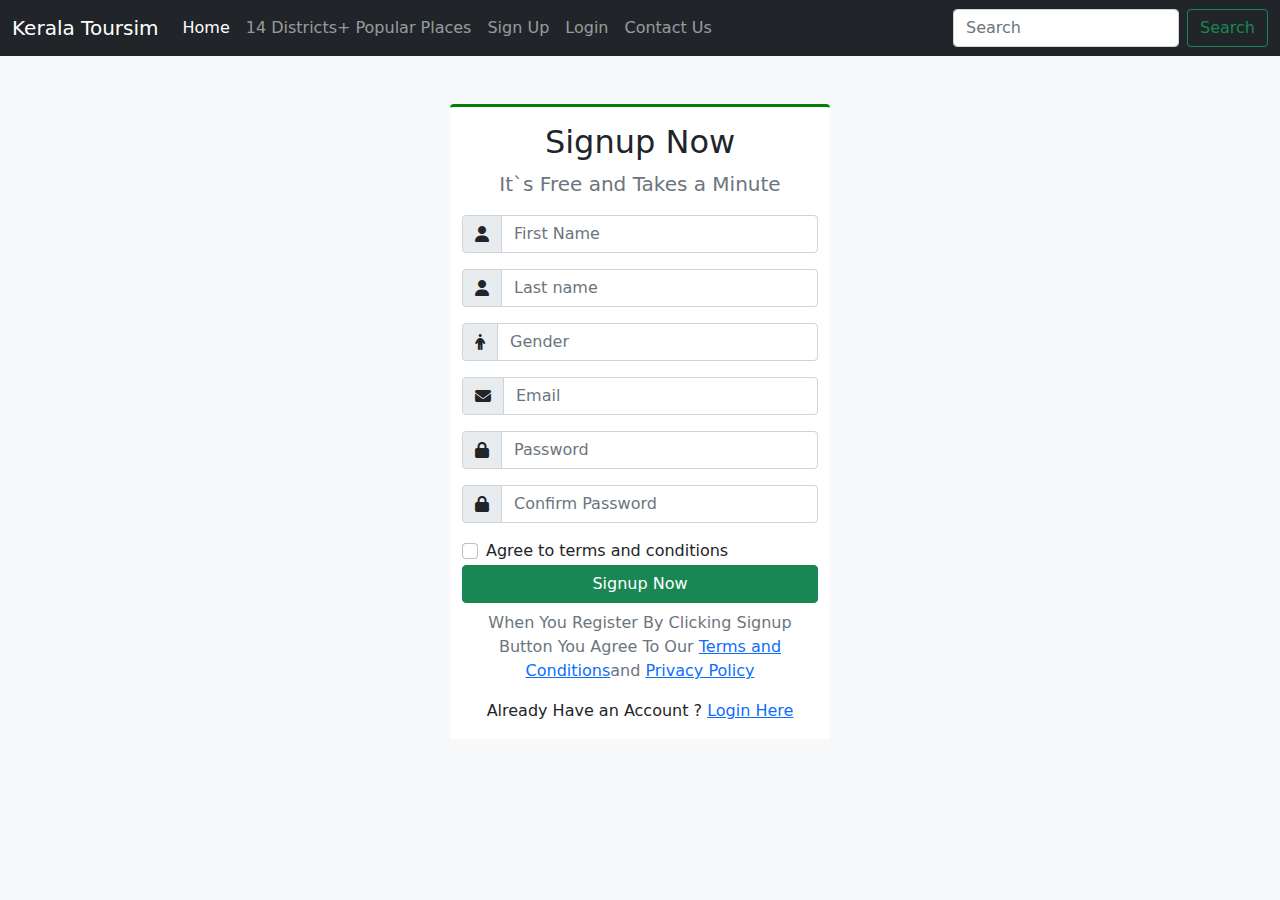
<file: sign.html>
<!DOCTYPE html>
<html lang="en">
<head>
    <link rel="stylesheet" href="./style.css">
    <meta charset="UTF-8">
    <meta name="viewport" content="width=device-width, initial-scale=1.0">
    <title>Kerala Tourist Website</title>
    <link href="https://cdn.jsdelivr.net/npm/bootstrap@5.0.2/dist/css/bootstrap.min.css" rel="stylesheet" integrity="sha384-EVSTQN3/azprG1Anm3QDgpJLIm9Nao0Yz1ztcQTwFspd3yD65VohhpuuCOmLASjC" crossorigin="anonymous">
    <link rel="stylesheet" href="css/css/bootstrap.min.css">
    <link rel="stylesheet" href="css/css/all.min.css">
    
</head>
<body class="bg-light">
    <!-- navbar -->

    <nav class="navbar navbar-expand-lg navbar-light bg-dark navbar-dark">
      <div class="container-fluid">
        <button class="navbar-toggler" type="button" data-bs-toggle="collapse" data-bs-target="#navbarTogglerDemo01" aria-controls="navbarTogglerDemo01" aria-expanded="false" aria-label="Toggle navigation">
          <span class="navbar-toggler-icon"></span>
        </button>
        <div class="collapse navbar-collapse" id="navbarTogglerDemo01">
          <a class="navbar-brand" href="#">Kerala Toursim</a>
          <ul class="navbar-nav me-auto mb-2 mb-lg-0">
            <li class="nav-item">
              <a class="nav-link active" aria-current="page" href="index.html">Home</a>
            </li>
            <li class="nav-item">
              <a class="nav-link" href="places.html">14 Districts+ Popular Places</a>
            </li>
            <li class="nav-item">
              <a class="nav-link" href="sign.html">Sign Up</a>
            </li>
            <li class="nav-item">
              <a class="nav-link" href="#">Login</a>
            </li>
            <li class="nav-item">
              <a class="nav-link " href="contact.html">Contact Us</a>
            </li>
          </ul>
          <form class="d-flex">
            <input class="form-control me-2" type="search" placeholder="Search" aria-label="Search">
            <button class="btn btn-outline-success" type="submit">Search</button>
          </form>
        </div>
      </div>
    </nav>
  
     <!-- navbar ending        -->


     <!-- sign -->
<div class="container">
<div class="row mt-5">
    <div class="col-lg-4 bg-white m-auto rounded-top wrapper">
        <h2 class="text-center pt-3">Signup Now</h2>
          <p class="text-center text-muted lead">It`s Free and Takes a Minute</p>
          <!-- form start -->
          <form action="#">
            <div class="input-group mb-3">
                <span class="input-group-text"><i class="fa fa-user"></i></span>
                <input type="text" class="form-control" placeholder="First Name"/>
            </div>
            <div class="input-group mb-3">
                <span class="input-group-text"><i class="fa fa-user"></i></span>
                <input type="text" class="form-control" placeholder="Last name" />
            </div>
            <div class="input-group mb-3">
              <span class="input-group-text"><i class="fa fa-male"></i></span>
              <input type="text" class="form-control" placeholder="Gender"/>
          </div>
          
          <div class="input-group mb-3">
            <span class="input-group-text"><i class="fa fa-envelope"></i></span>
            <input type="text" class="form-control" placeholder="Email"/>
        </div>
        <div class="input-group mb-3">
          <span class="input-group-text"><i class="fa fa-lock"></i></span>
          <input type="text" class="form-control" placeholder="Password"/>
      </div>
      <div class="input-group mb-3">
        <span class="input-group-text"><i class="fa fa-lock"></i></span>
        <input type="text" class="form-control" placeholder="Confirm Password"/>
    </div>
    <div class="form-check">
      <input class="form-check-input" type="checkbox" value="" id="invalidCheck2" required>
      <label class="form-check-label" for="invalidCheck2">
        Agree to terms and conditions
      </label>
    </div>
  
    <div class="d-grid">
      <button type="button" class="btn btn-success">Signup Now</button>
      <p class="text-center text-muted mt-2">When You Register By Clicking Signup Button You Agree To Our <a href="#">Terms and Conditions</a>and <a href="#">Privacy Policy</a></p>
      <p class="text-center">
        Already Have an Account ? <a href="login.html">Login Here</a>
      </p>
    </div>
          </form>
          </form>
          <!-- form ending -->
    </div>
</div>
</div>

    <script src="css/js/bootstrap.bundle.min.js.map"></script>
    <script src="https://cdn.jsdelivr.net/npm/@popperjs/core@2.9.2/dist/umd/popper.min.js" integrity="sha384-IQsoLXl5PILFhosVNubq5LC7Qb9DXgDA9i+tQ8Zj3iwWAwPtgFTxbJ8NT4GN1R8p" crossorigin="anonymous"></script>
    <script src="https://cdn.jsdelivr.net/npm/bootstrap@5.0.2/dist/js/bootstrap.min.js" integrity="sha384-cVKIPhGWiC2Al4u+LWgxfKTRIcfu0JTxR+EQDz/bgldoEyl4H0zUF0QKbrJ0EcQF" crossorigin="anonymous"></script>  
</body>
</html>
</file>
<file: style.css>
*{
    margin: 0;
    padding: 0;
}  

img{
    
    padding: 5%;
    border-radius: 2%;

}
 h4{
    padding: 1%;
    border-radius: 3%;
 }

.cards{
    width: 3%;
    background-color: grey;
}
.image img{
    width: 100%;
}
.card-title{
    text-align: center;
}
h4:hover{
    background-color: black;
    color: white;
    transition: .5s;
}

.wrapper{
    border-top: 3px solid green;
}
</file>
